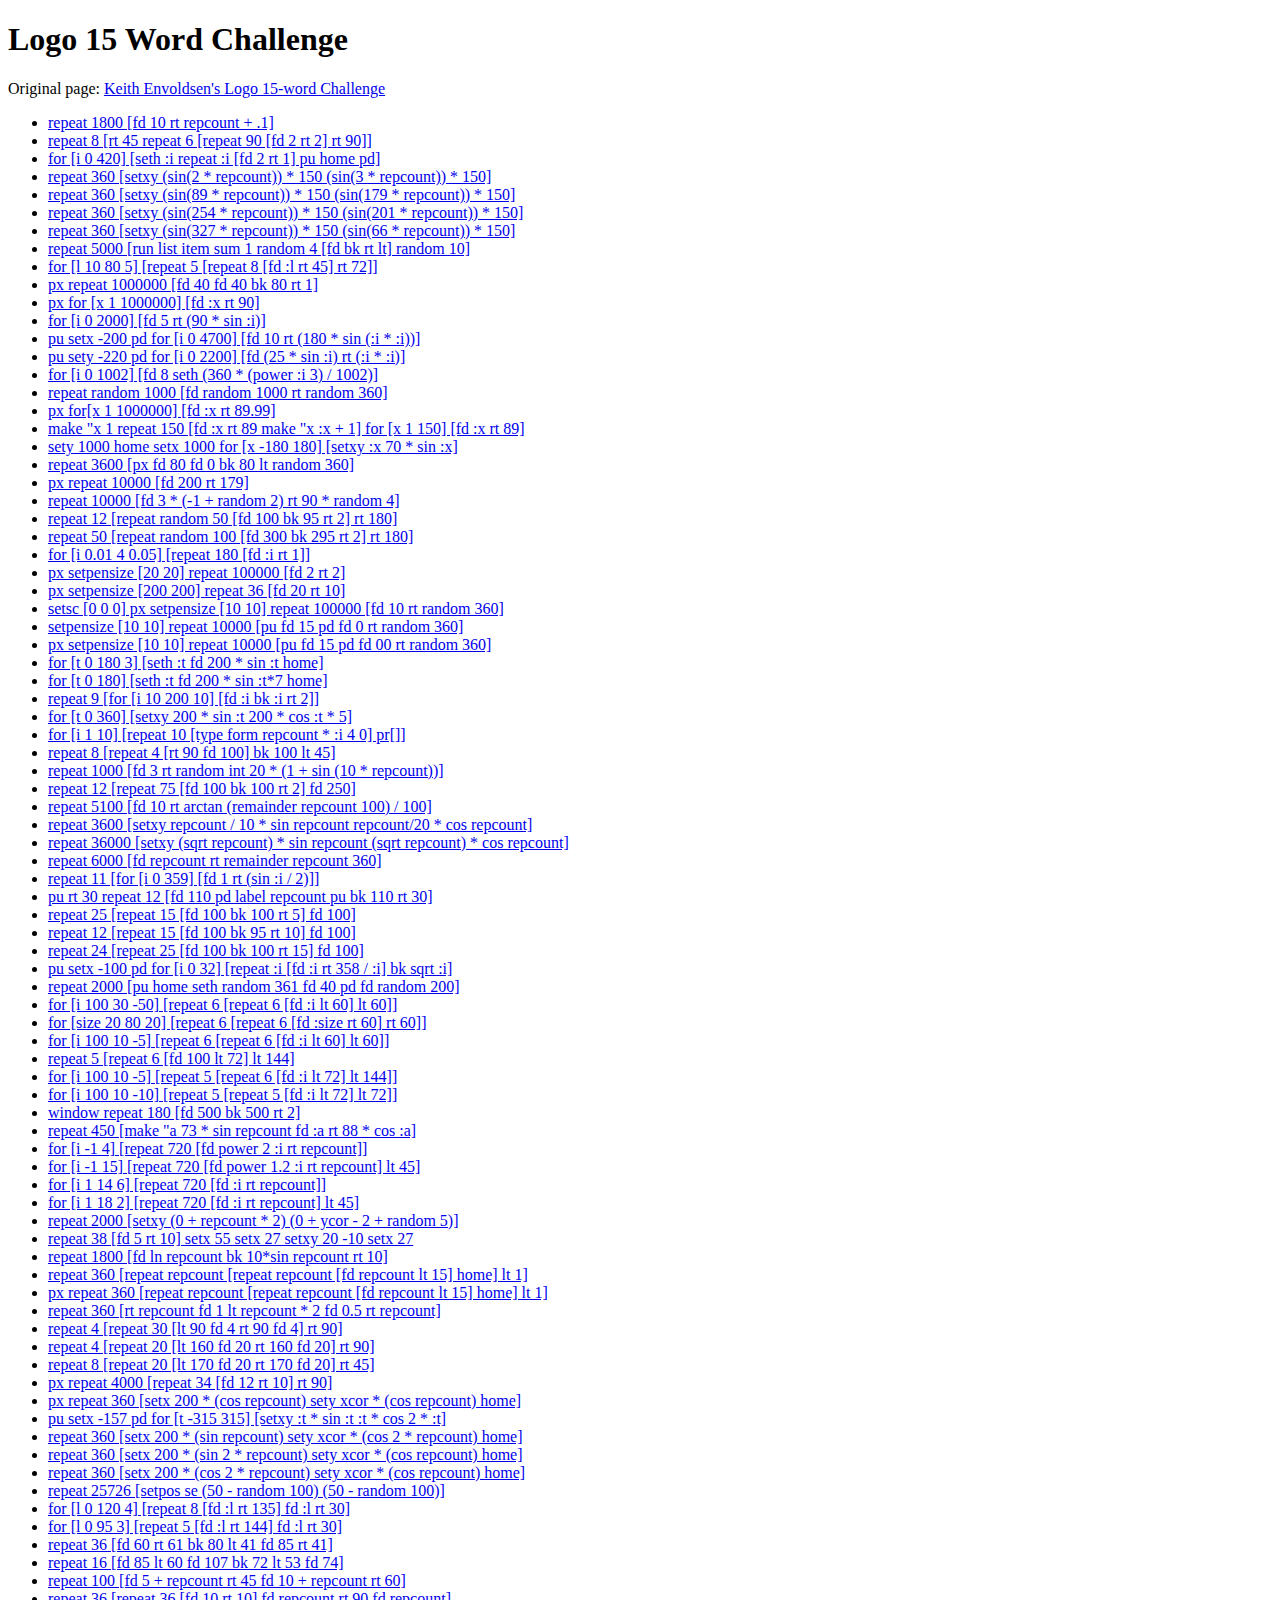
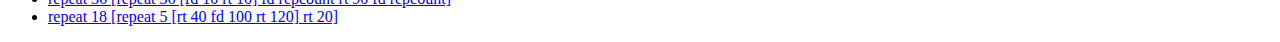
<file: 15word.html>
<!DOCTYPE html>
<title>Logo 15 Word Challenge</title>
<h1>Logo 15 Word Challenge</h1>
<p>Original page: <a href="http://www.mathcats.com/gallery/15wordcontest.html">Keith Envoldsen's Logo 15-word Challenge</a>

<script>

var programs = [

//    Five Rose or Starfish, by , Italy (and , Australia) - only 8 words!!

'repeat 1800 [fd 10 rt repcount + .1]',
//                        Dahlia, by , U.S. (14 words)
'repeat 8 [rt 45 repeat 6 [repeat 90 [fd 2 rt 2] rt 90]]',
//                 Layers, by Alessio Plebe, Italy (15 words)
'for [i 0 420] [seth :i repeat :i [fd 2 rt 1] pu home pd]',
//     Lissajous variations, by Samuel Kilchenmann, Switzerland (15 words)
'repeat 360 [setxy (sin(2 * repcount)) * 150 (sin(3 * repcount)) * 150]',
'repeat 360 [setxy (sin(89 * repcount)) * 150 (sin(179 * repcount)) * 150]',
'repeat 360 [setxy (sin(254 * repcount)) * 150 (sin(201 * repcount)) * 150]',
'repeat 360 [setxy (sin(327 * repcount)) * 150 (sin(66 * repcount)) * 150]',

//     Pencil Sketch, by Andrzej Baczynski (shortened by Yehuda Katz), 15
//                                    words
'repeat 5000 [run list item sum 1 random 4 [fd bk rt lt] random 10]',

//              Penta-octagon, by M.H. Elhefni, Egypt (15 words)
'for [l 10 80 5] [repeat 5 [repeat 8 [fd :l rt 45] rt 72]]',
//        Circus (Ring variation 2), by Olga Tuzova, Russia (14 words)
//'px setpensize [100 100] repeat 1000 [repeat 72 [fd 20 rt 10] rt 90]', // Sketchy even in async
//                   Radar, by Zippi Katz, Israel (11 words)
'px repeat 1000000 [fd 40 fd 40 bk 80 rt 1]',
//               Square Spiral, by Yehuda Katz, Israel (9 words)
'px for [x 1 1000000] [fd :x rt 90]',
//                               Slalom Scrolls
'for [i 0 2000] [fd 5 rt (90 * sin :i)]',
//                                 Hairy Star
'pu setx -200 pd for [i 0 4700] [fd 10 rt (180 * sin (:i * :i))]',
//                                 Jaggy Star
'pu sety -220 pd for [i 0 2200] [fd (25 * sin :i) rt (:i * :i)]',
//                                  Bullring (Ian Stewart)
'for [i 0 1002] [fd 8 seth (360 * (power :i 3) / 1002)]',
//                      Random Lines, by , U.S. (9 words)
'repeat random 1000 [fd random 1000 rt random 360]',
//       Square Spiral variation 1, by Keith Enevoldsen, U.S. (9 words)
'px for[x 1 1000000] [fd :x rt 89.99]',
//      Square Spiral variation 2, by Bill Kerr, Australia (14 words or 8                                   words)
'make "x 1 repeat 150 [fd :x rt 89 make "x :x + 1] for [x 1 150] [fd :x rt 89]',
//                Sine Wave, by Shachar Katz, Israel (15 words)

'sety 1000 home setx 1000 for [x -180 180] [setxy :x 70 * sin :x]',

//  Radar variation 1, by Bill Kerr, Australia (12 words)
'repeat 3600 [px fd 80 fd 0 bk 80 lt random 360]',

// Radar variation 2, by Keith Enevoldsen, U.S. (7 words)
'px repeat 10000 [fd 200 rt 179]',

//    Brownian Motion, by Erez Katz, Israel (14 words)
'repeat 10000 [fd 3 * (-1 + random 2) rt 90 * random 4]',

//   Feathers, by , U.S. (13 words)
'repeat 12 [repeat random 50 [fd 100 bk 95 rt 2] rt 180]',

//    Feathers variation 1, by Keith Enevoldsen, U.S. (13 words)
'repeat 50 [repeat random 100 [fd 300 bk 295 rt 2] rt 180]',

//   Spiral, by Olga Tuzova, Russia (11 words)
'for [i 0.01 4 0.05] [repeat 180 [fd :i rt 1]]',

//    Ring, by Olga Tuzova, Russia (10 words)
'px setpensize [20 20] repeat 100000 [fd 2 rt 2]',

// Ring variation 1, by Keith Enevoldsen, U.S. (10 words)
'px setpensize [200 200] repeat 36 [fd 20 rt 10]',

//   Cubism (Ring variation 3), by Yehuda Katz, Israel (15 words)
//'px for [x 10 200] [setpensize se :x :x repeat 36 [fd 20 rt 15]]', // Sketchy even async

// Milky Way, by Olga Tuzova, Russia (15 words)
'setsc [0 0 0] px setpensize [10 10] repeat 100000 [fd 10 rt random 360]', // DON'T KNOW HOW TO SETSC

// Inky Dots, by Olga Tuzova, Russia (14 words)
'setpensize [10 10] repeat 10000 [pu fd 15 pd fd 0 rt random 360]', // PD FD 0 doesn't draw anything

// Inky Dots variation 1, by Yehuda Katz, Israel (15 words)
'px setpensize [10 10] repeat 10000 [pu fd 15 pd fd 00 rt random 360]', // PD FD 0 doesn't draw anything

// Rose, by M.H. Elhefni, Egypt (shortened by Yehuda Katz, Israel, 13 words)
'for [t 0 180 3] [seth :t fd 200 * sin :t home]',

// Rose variation 1, by Keith Enevoldsen, U.S. (14 words)
'for [t 0 180] [seth :t fd 200 * sin :t*7 home]',

//   Rose variation 2, by M.H. Elhefni, Egypt (13 words)
'repeat 9 [for [i 10 200 10] [fd :i bk :i rt 2]]',

// Lissajous, by M.H. Elhefni, Egypt (15 words)
'for [t 0 360] [setxy 200 * sin :t 200 * cos :t * 5]',

//   Times, by Yehuda Katz, Israel (14 words)
'for [i 1 10] [repeat 10 [type form repcount * :i 4 0] pr[]]',

//    Shell, by Vered Katz, Israel (14 words)
//'for [scr .2 1.75 .05] [setscrunch 1 :scr repeat 360 [fd :scr rt 1]]',

// Hypercube, by Frank Caggiano, U.S. (12 words)
'repeat 8 [repeat 4 [rt 90 fd 100] bk 100 lt 45]',

// Scribble, by Keith Enevoldsen, U.S. (15 words)
'repeat 1000 [fd 3 rt random int 20 * (1 + sin (10 * repcount))]',

//    Fan Flower, by Keith Enevoldsen, U.S. (12 words)
'repeat 12 [repeat 75 [fd 100 bk 100 rt 2] fd 250]',

//   Current, by George Mills, U.S. (10 words)
'repeat 5100 [fd 10 rt arctan (remainder repcount 100) / 100]',

//   Elliptical Spiral, by George Mills, U.S. (15 words)
'repeat 3600 [setxy repcount / 10 * sin repcount repcount/20 * cos repcount]',

//   Tree Growth Rings, by George Mills, U.S. (13 words)
'repeat 36000 [setxy (sqrt repcount) * sin repcount (sqrt repcount) * cos repcount]',

// Cloudy Night, by George Mills, U.S. (8 words)
'repeat 6000 [fd repcount rt remainder repcount 360]',

//   Simple Flower, by , Australia (13 words)
'repeat 11 [for [i 0 359] [fd 1 rt (sin :i / 2)]]',

//   Seconds, by Zippi Katz, Israel (15 words)
//'px st setpensize [5 5] repeat 1000 [fd 100 wait 40 bk 100 rt 6]',

//    Face, by Yehuda Katz, Israel (15 words)
'pu rt 30 repeat 12 [fd 110 pd label repcount pu bk 110 rt 30]',

//   Self-Replicating, by Brian Harvey, U.S. (13 words)
//'invoke [[x] print (list "invoke :x :x)] [[x] print (list "invoke :x :x)]', // ????

//   Basic Spinning Wheel variations 1-3, by Greg Simkins' 6th grade class, U.S. (15 words)
//'define "spin [[ ][repeat 15 [fd 100 bk 100 rt 5]]] repeat 25 [spin fd 100]', // Don't now how to DEFINE
//'define "spin [[ ][repeat 15 [fd 100 bk 95 rt 10]]] repeat 12 [spin fd 100]', // Don't now how to DEFINE
//'pu setpos [-400 0] pd  define "spin [[ ][repeat 25 [fd 100 bk 100 rt 15]]] repeat 24 [spin fd 100]', // Don't know how to DEFINE

//    Basic Spinning Wheel variations 1-3, shortened by Yehuda Katz, Israel  (12 words)
'repeat 25 [repeat 15 [fd 100 bk 100 rt 5] fd 100]',
'repeat 12 [repeat 15 [fd 100 bk 95 rt 10] fd 100]',
'repeat 24 [repeat 25 [fd 100 bk 100 rt 15] fd 100]',

//    Low, by Alessio Plebe, Italy (15 words)
'pu setx -100 pd for [i 0 32] [repeat :i [fd :i rt 358 / :i] bk sqrt :i]',

//    Sun, by Alessio Plebe, Italy (13 words)
'repeat 2000 [pu home seth random 361 fd 40 pd fd random 200]',

//  Hexagon, by M.H. Elhefni, Egypt (15 words)
'for [i 100 30 -50] [repeat 6 [repeat 6 [fd :i lt 60] lt 60]]',

// Hexagon variation 1, by Yehuda Katz, Israel (15 words)
'for [size 20 80 20] [repeat 6 [repeat 6 [fd :size rt 60] rt 60]]',

// Hexagon variation 2, by M.H. Elhefni, Egypt (15 words)
'for [i 100 10 -5] [repeat 6 [repeat 6 [fd :i lt 60] lt 60]]',

//    Pentahexagon, by M.H. Elhefni, Egypt (shortened by Keith Enevoldsen, U.S.) (10 words)
'repeat 5 [repeat 6 [fd 100 lt 72] lt 144]',

//    Pentahexagon variation 1, by M.H. Elhefni, Egypt (15 words)
'for [i 100 10 -5] [repeat 5 [repeat 6 [fd :i lt 72] lt 144]]',

//  Pentagon, by M.H. Elhefni, Egypt (15 words)
'for [i 100 10 -10] [repeat 5 [repeat 5 [fd :i lt 72] lt 72]]',

//    Moire, by Yehuda Katz, Israel (9 words)
'window repeat 180 [fd 500 bk 500 rt 2]',

// Fireworks, by M.H. Elhefni, Egypt (14 words)
// 'for [i 0 220 0.0001*sin :i] [fd :i bk :i rt 10]', // Not sure what this is doing

//Peltonwheel, by M.H. Elhefni, Egypt (14 words)
// 'for [i 0 220 sin :i/1000] [fd :i bk :i rt 51]', // Not sure what this is doing

//  Spirals, by M.H. Elhefni, Egypt (14 words)
// 'for [i 0 220 sin :i/1000] [fd :i bk :i rt 41]', // Not sure what this is doing

//Gillyflower, by Alessio Plebe, Italy (15 words)
'repeat 450 [make "a 73 * sin repcount fd :a rt 88 * cos :a]',

// Growing Scrolls variation 1, by Keith Enevoldsen, U.S. (12 words)
'for [i -1 4] [repeat 720 [fd power 2 :i rt repcount]]',

// Growing Scrolls variation 2, by Keith Enevoldsen, U.S. (14 words)
'for [i -1 15] [repeat 720 [fd power 1.2 :i rt repcount] lt 45]',

//  Growing Scrolls variation 3, by M.H. Elhefni, Egypt (11 words)
'for [i 1 14 6] [repeat 720 [fd :i rt repcount]]',

//  Growing Scrolls variation 4, by M.H. Elhefni, Egypt (13 words)
'for [i 1 18 2] [repeat 720 [fd :i rt repcount] lt 45]',

//Mountains, by Keith Enevoldsen, U.S. (12 words)
//'repeat 2000 [setxy (repcount * 2) (ycor - 2 + random 5)]', // TODO: expression detection in parser?
'repeat 2000 [setxy (0 + repcount * 2) (0 + ycor - 2 + random 5)]',

//  Head, by Keith Enevoldsen, U.S. (15 words)
'repeat 38 [fd 5 rt 10] setx 55 setx 27 setxy 20 -10 setx 27',

//Eye, by , Italy (12 words)
'repeat 1800 [fd ln repcount bk 10*sin repcount rt 10]',

//   Growing, by , Italy (13 words)
'repeat 360 [repeat repcount [repeat repcount [fd repcount lt 15] home] lt 1]',

// Don Quixote, by , Italy (14 words)
'px repeat 360 [repeat repcount [repeat repcount [fd repcount lt 15] home] lt 1]',

//   Ellipse, by , Italy (14 words)
'repeat 360 [rt repcount fd 1 lt repcount * 2 fd 0.5 rt repcount]',

// Polygon variations 1-3, by , Italy (14 words)
'repeat 4 [repeat 30 [lt 90 fd 4 rt 90 fd 4] rt 90]',
'repeat 4 [repeat 20 [lt 160 fd 20 rt 160 fd 20] rt 90]',
'repeat 8 [repeat 20 [lt 170 fd 20 rt 170 fd 20] rt 45]',

//   Rotating Circle, by M.H. Elhefni, Egypt (11 words)
'px repeat 4000 [repeat 34 [fd 12 rt 10] rt 90]',

//Disappearing Triangles, by Olga Tuzova, Russia (14 words)
'px repeat 360 [setx 200 * (cos repcount) sety xcor * (cos repcount) home]',

//Smiling Fish, by Yehuda Katz, Israel (15 words)
'pu setx -157 pd  for [t -315 315] [setxy :t * sin :t :t * cos 2 * :t]',

//Bird's Wings, by Olga Tuzova, Russia (15 words)
'repeat 360 [setx 200 * (sin repcount) sety xcor * (cos 2 * repcount) home]',

// Butterfly, by Olga Tuzova, Russia (15 words)
'repeat 360 [setx 200 * (sin 2 * repcount) sety xcor * (cos repcount) home]',

//    Fish, by Olga Tuzova, Russia (15 words)
'repeat 360 [setx 200 * (cos 2 * repcount) sety xcor * (cos repcount) home]',

//   Block, by de Walt Smith, U.S. (12 words)
'repeat 25726 [setpos se (50 - random 100) (50 - random 100)]',

//   Octa-star Spiral, by M.H. Elhefni, Egypt (15 words)
'for [l 0 120 4] [repeat 8 [fd :l rt 135] fd :l rt 30]',

// Penta-star Spiral, 15W, M.H. Elhefni, Egypt (15 words)
'for [l 0 95 3] [repeat 5 [fd :l rt 144] fd :l rt 30]',

//    Designs 1-5, by Alex Mylonas' class, Greece (12 - 14 words)
'repeat 36 [fd 60 rt 61 bk 80 lt 41 fd 85 rt 41]',
'repeat 16 [fd 85 lt 60 fd 107 bk 72 lt 53 fd 74]',
'repeat 100 [fd 5 + repcount rt 45 fd 10 + repcount rt 60]',

'repeat 36 [repeat 36 [fd 10 rt 10] fd repcount rt 90 fd repcount]',

'repeat 18 [repeat 5 [rt 40 fd 100 rt 120] rt 20]'

];

function escapeHtml(string) {
  return String(string).replace(/&/g, '&amp;').replace(/</g, '&lt;').replace(/>/g, '&gt;').replace(/"/g, '&quot;');
}

document.write('<ul>')
while(programs.length) {
  var program = programs.shift();
  document.write('<li><a href="async.htm?' + encodeURIComponent(program) + '">' + escapeHtml(program) + '</a>');
}
document.write('</ul>')

</script>
</file>
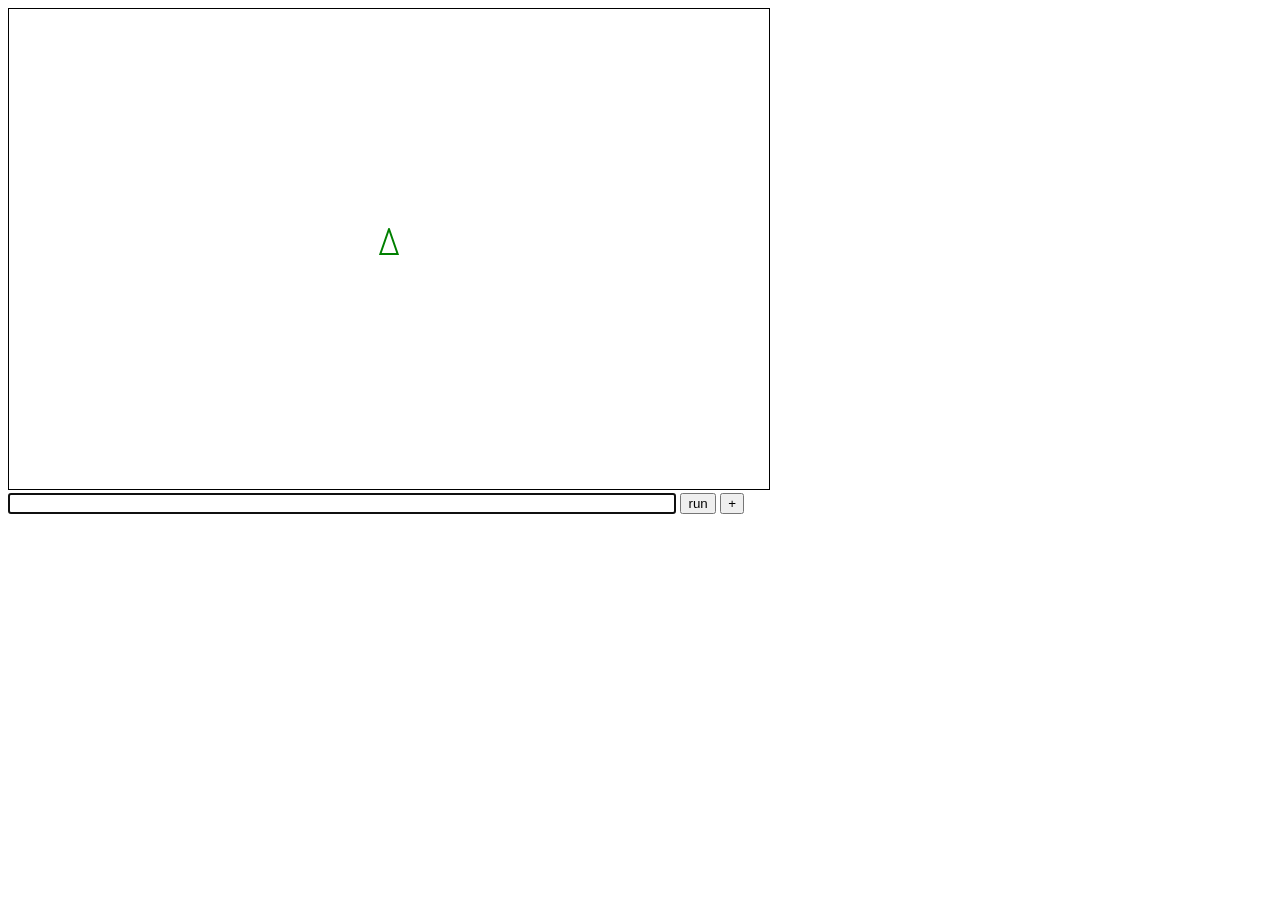
<file: async.htm>
<!DOCTYPE html>

<title>Logo Interpreter - Experimental Async Version</title>
<meta http-equiv="Content-Type" content="text/html;charset=utf-8" />
<link rel="alternate" type="application/atom+xml" href="https://github.com/inexorabletash/jslogo/commits/master.atom">

<script type="text/javascript">var LOGO_SLEEP = false;</script>
<script type="text/javascript" src="async.js"></script>
<link rel="stylesheet" href="logo.css">

<div id="display">
    <canvas id="sandbox" width="760" height="480">
        <span>Your browser does not support the canvas element - sorry!</span>
    </canvas>
    <canvas id="turtle" width="760" height="480"></canvas>
    <div id="overlay"></div>
</div>

<div id="input">
    <input id="entry_single" type="text">
    <textarea rows="20" cols="80" id="entry_multi" style="display: none;"></textarea>
    <input id="run" type="button" value="run" title="Run the specified statements" />
    <input id="toggle" type="button" value="+" title="Switch between a single line and multi-line entry area"/>
</div>
</file>
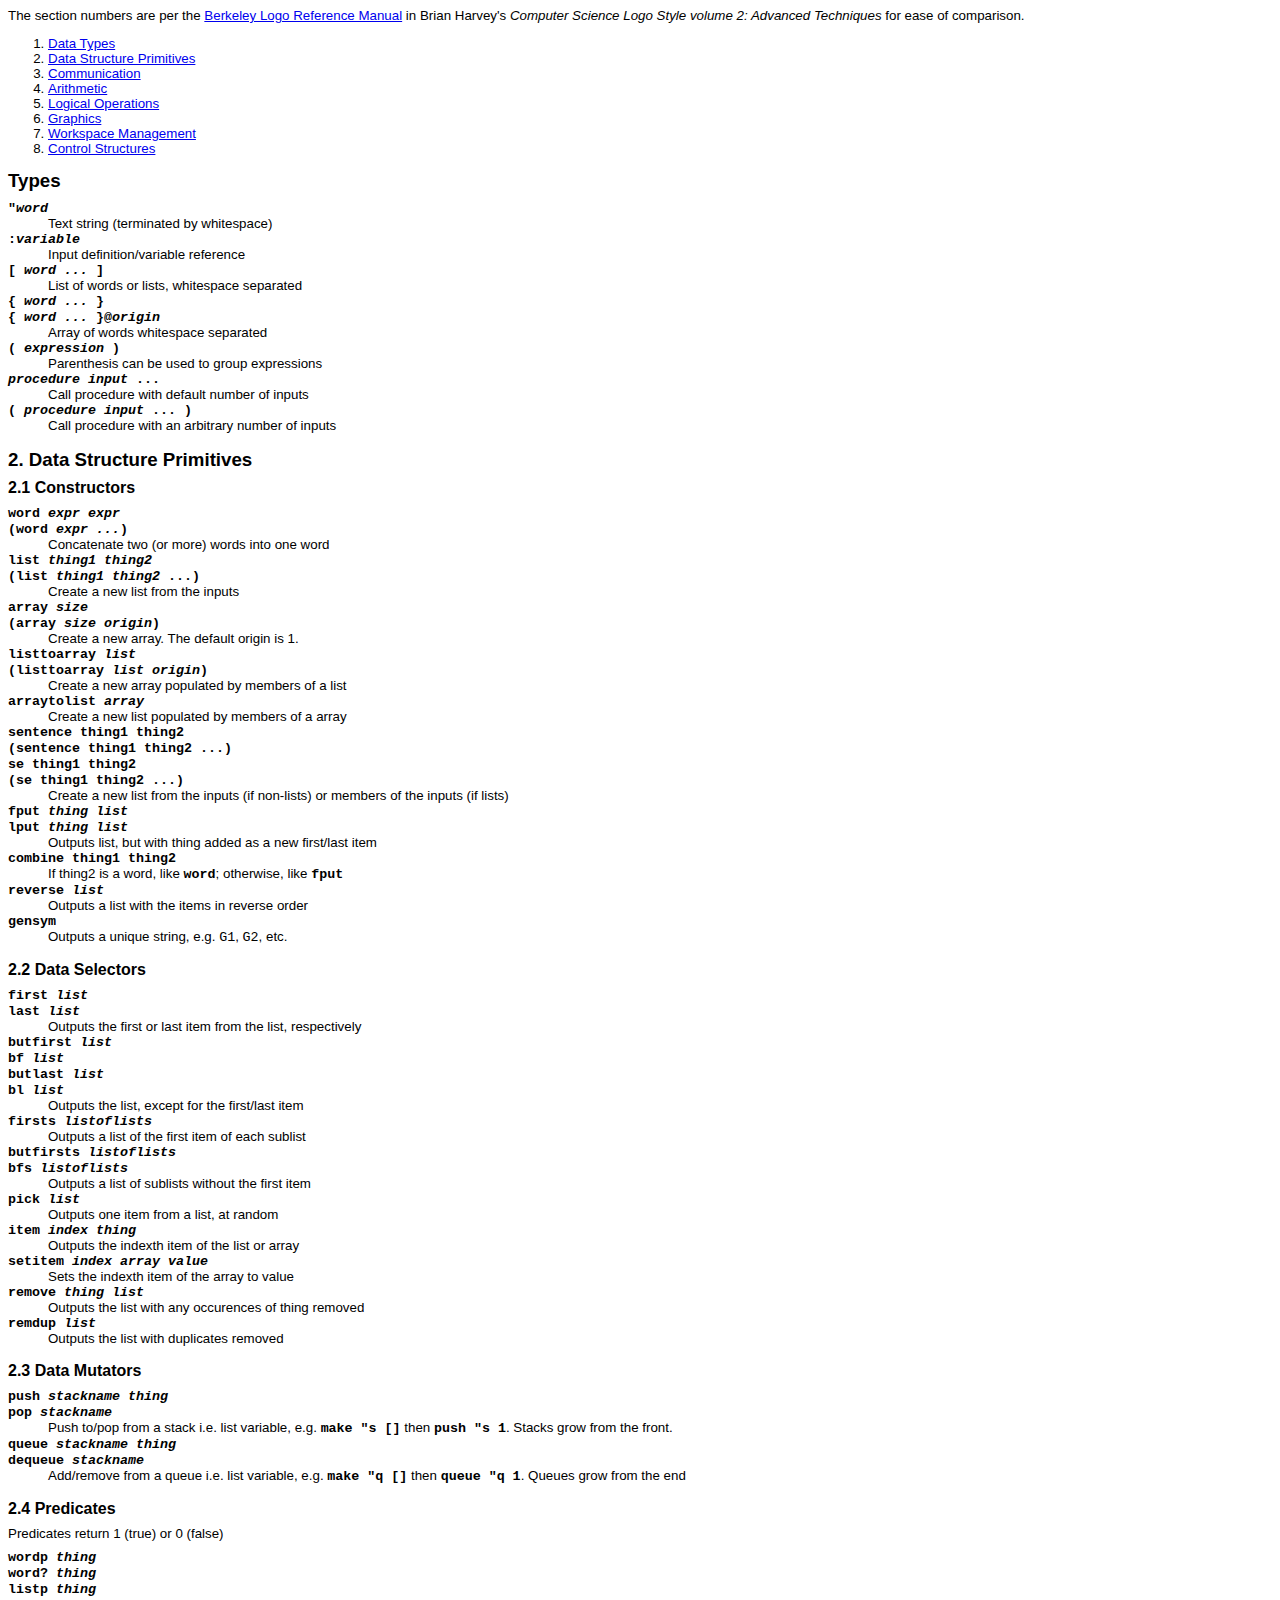
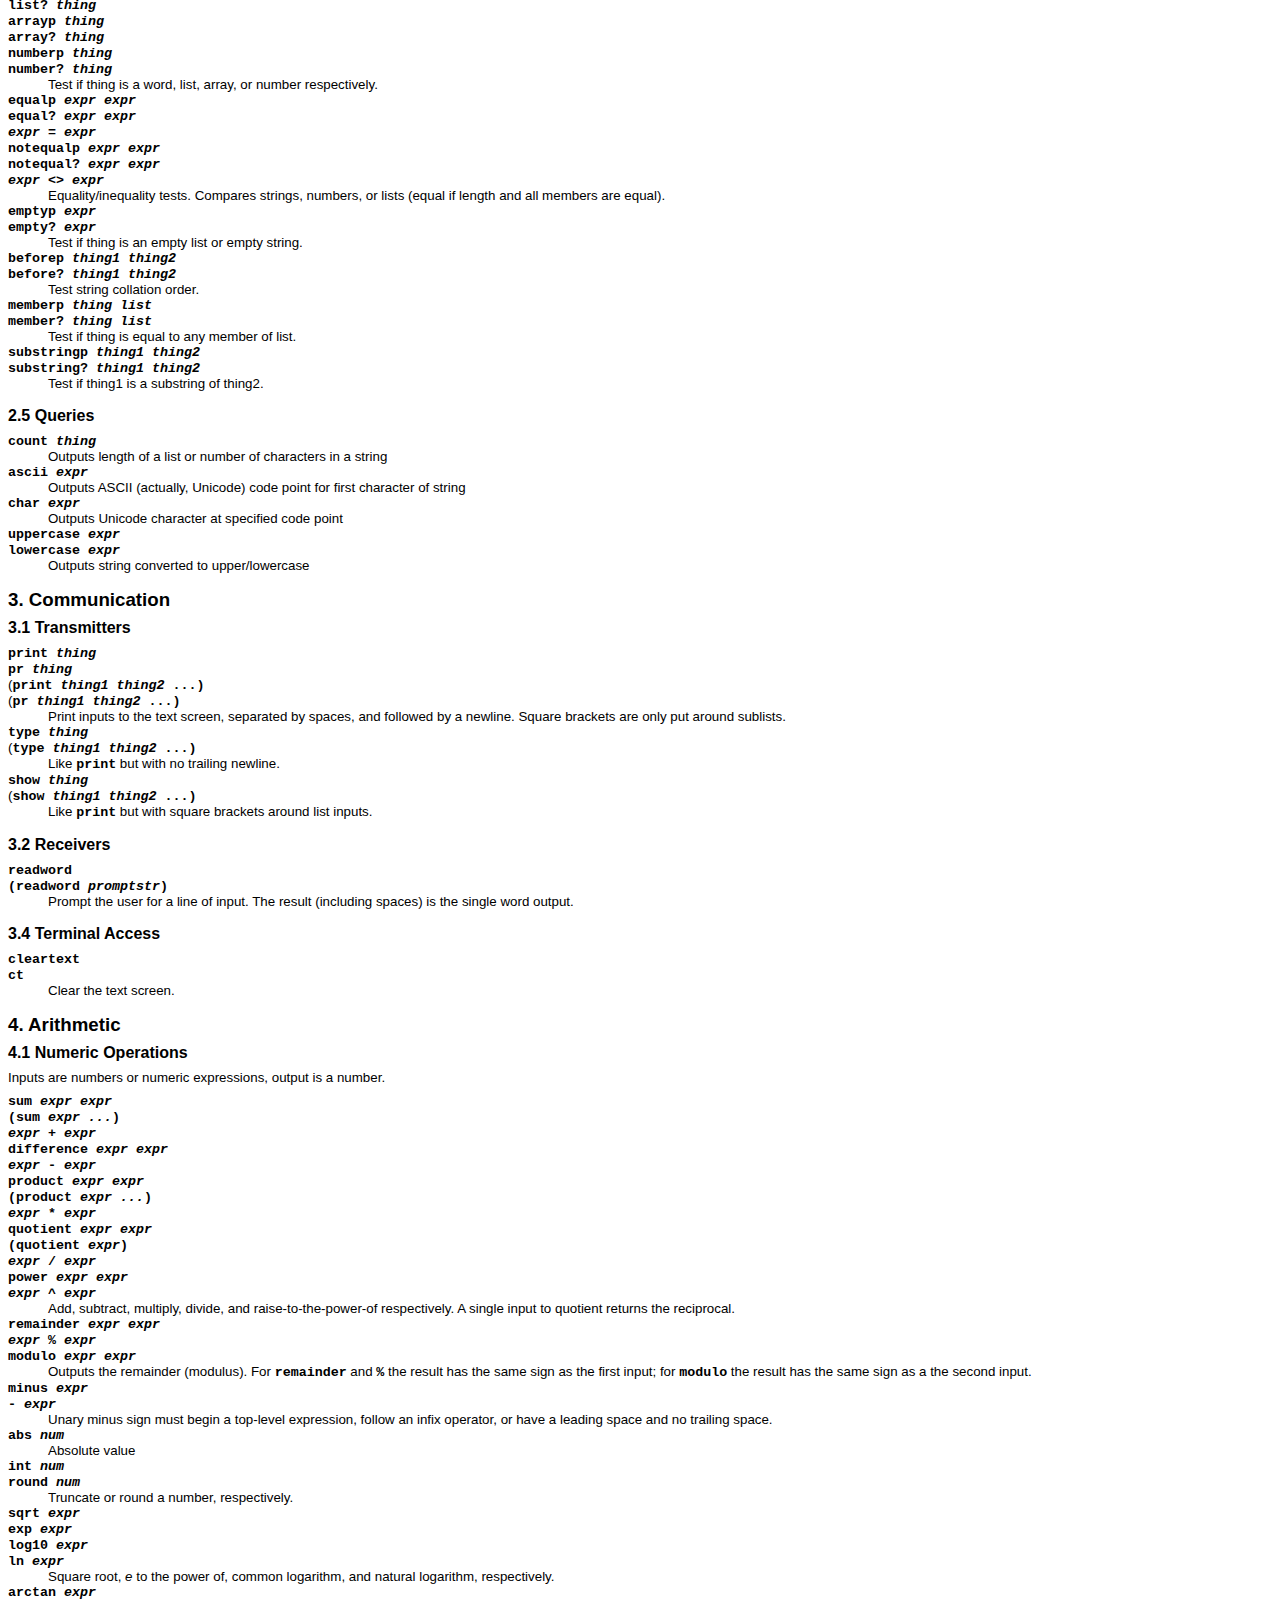
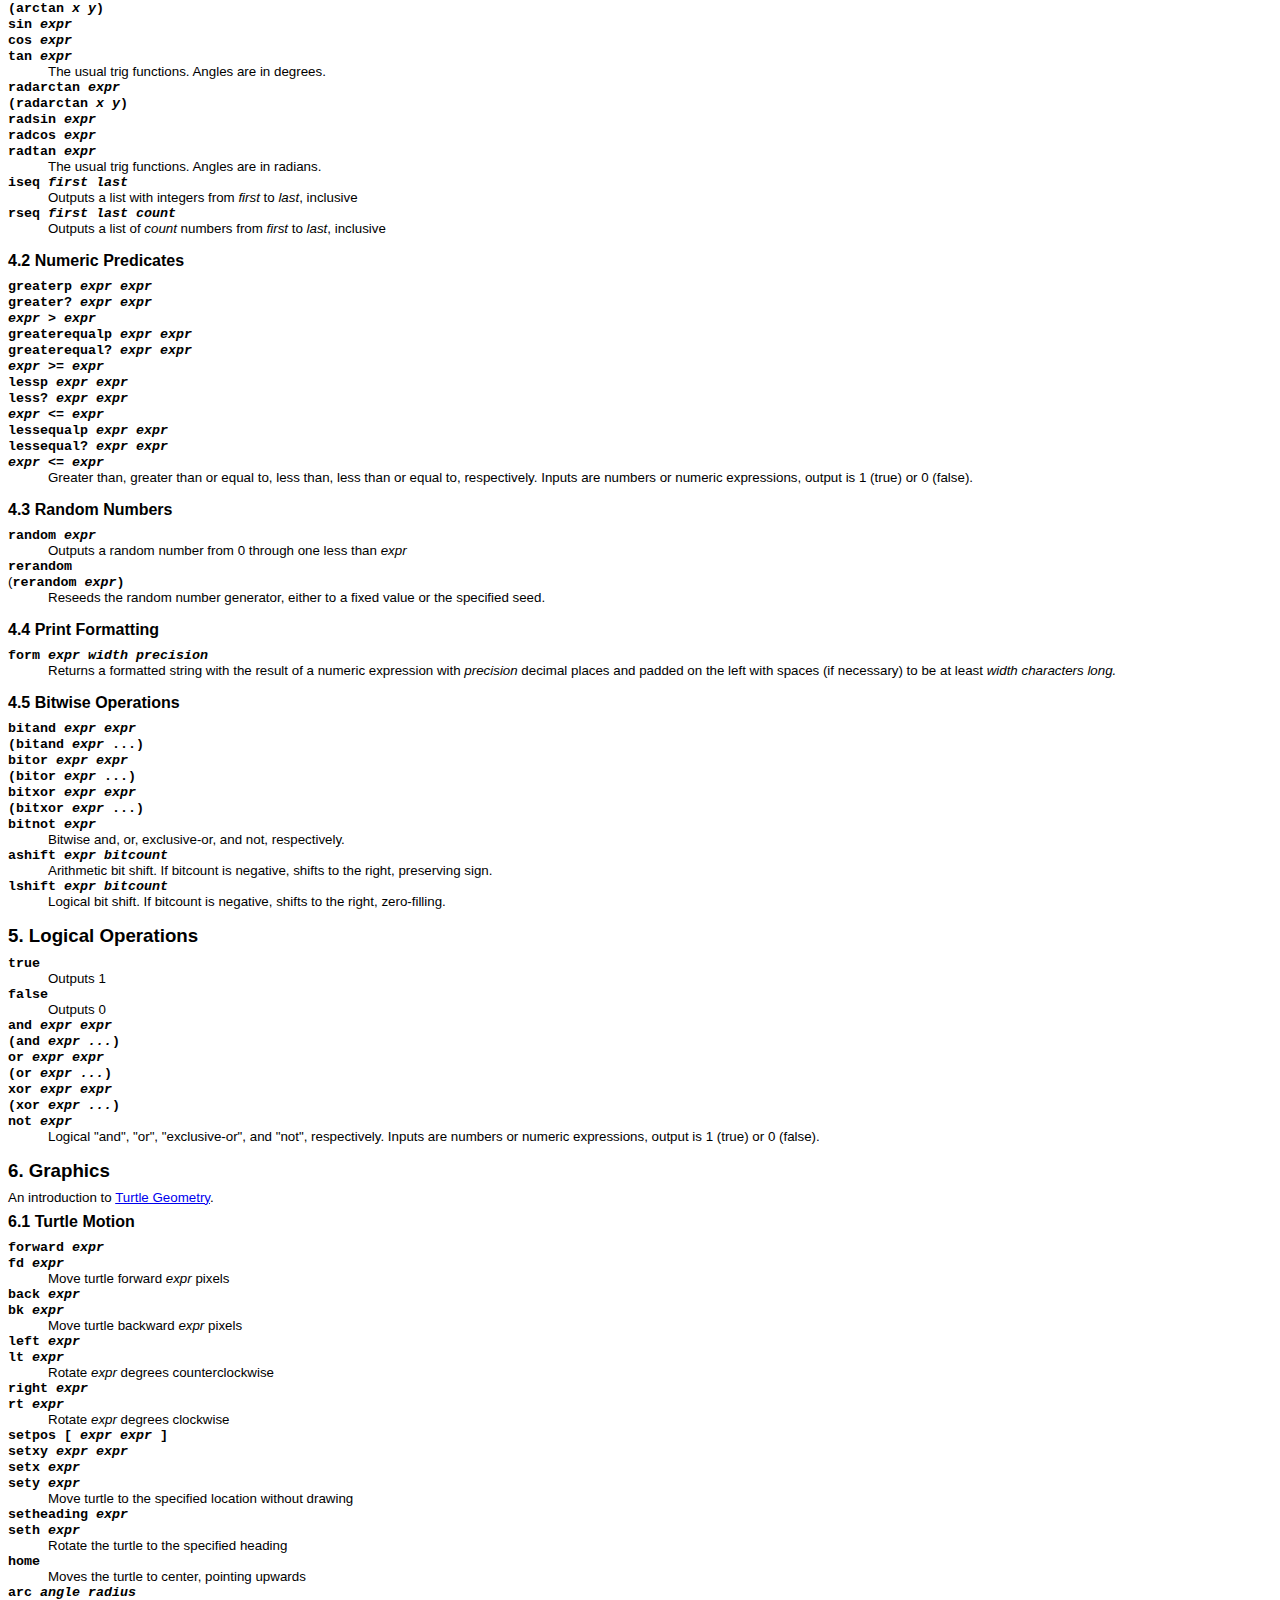
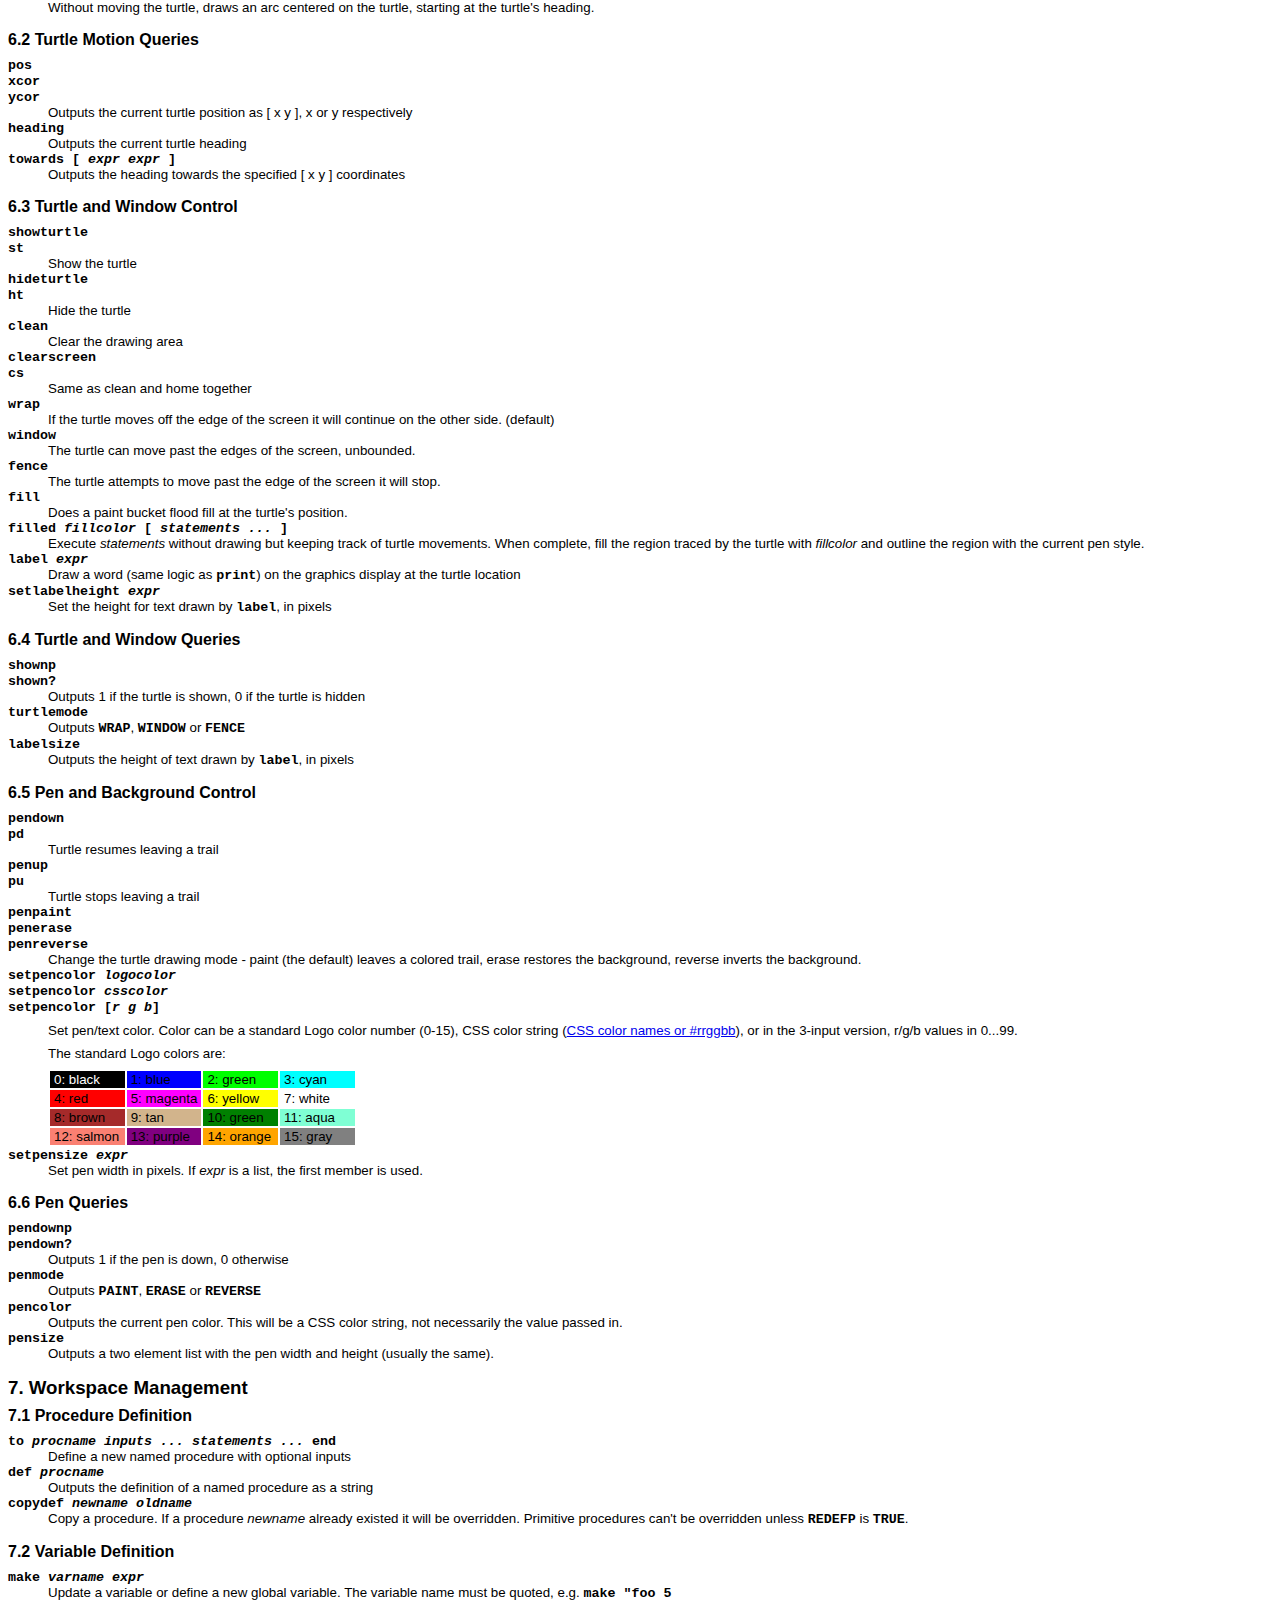
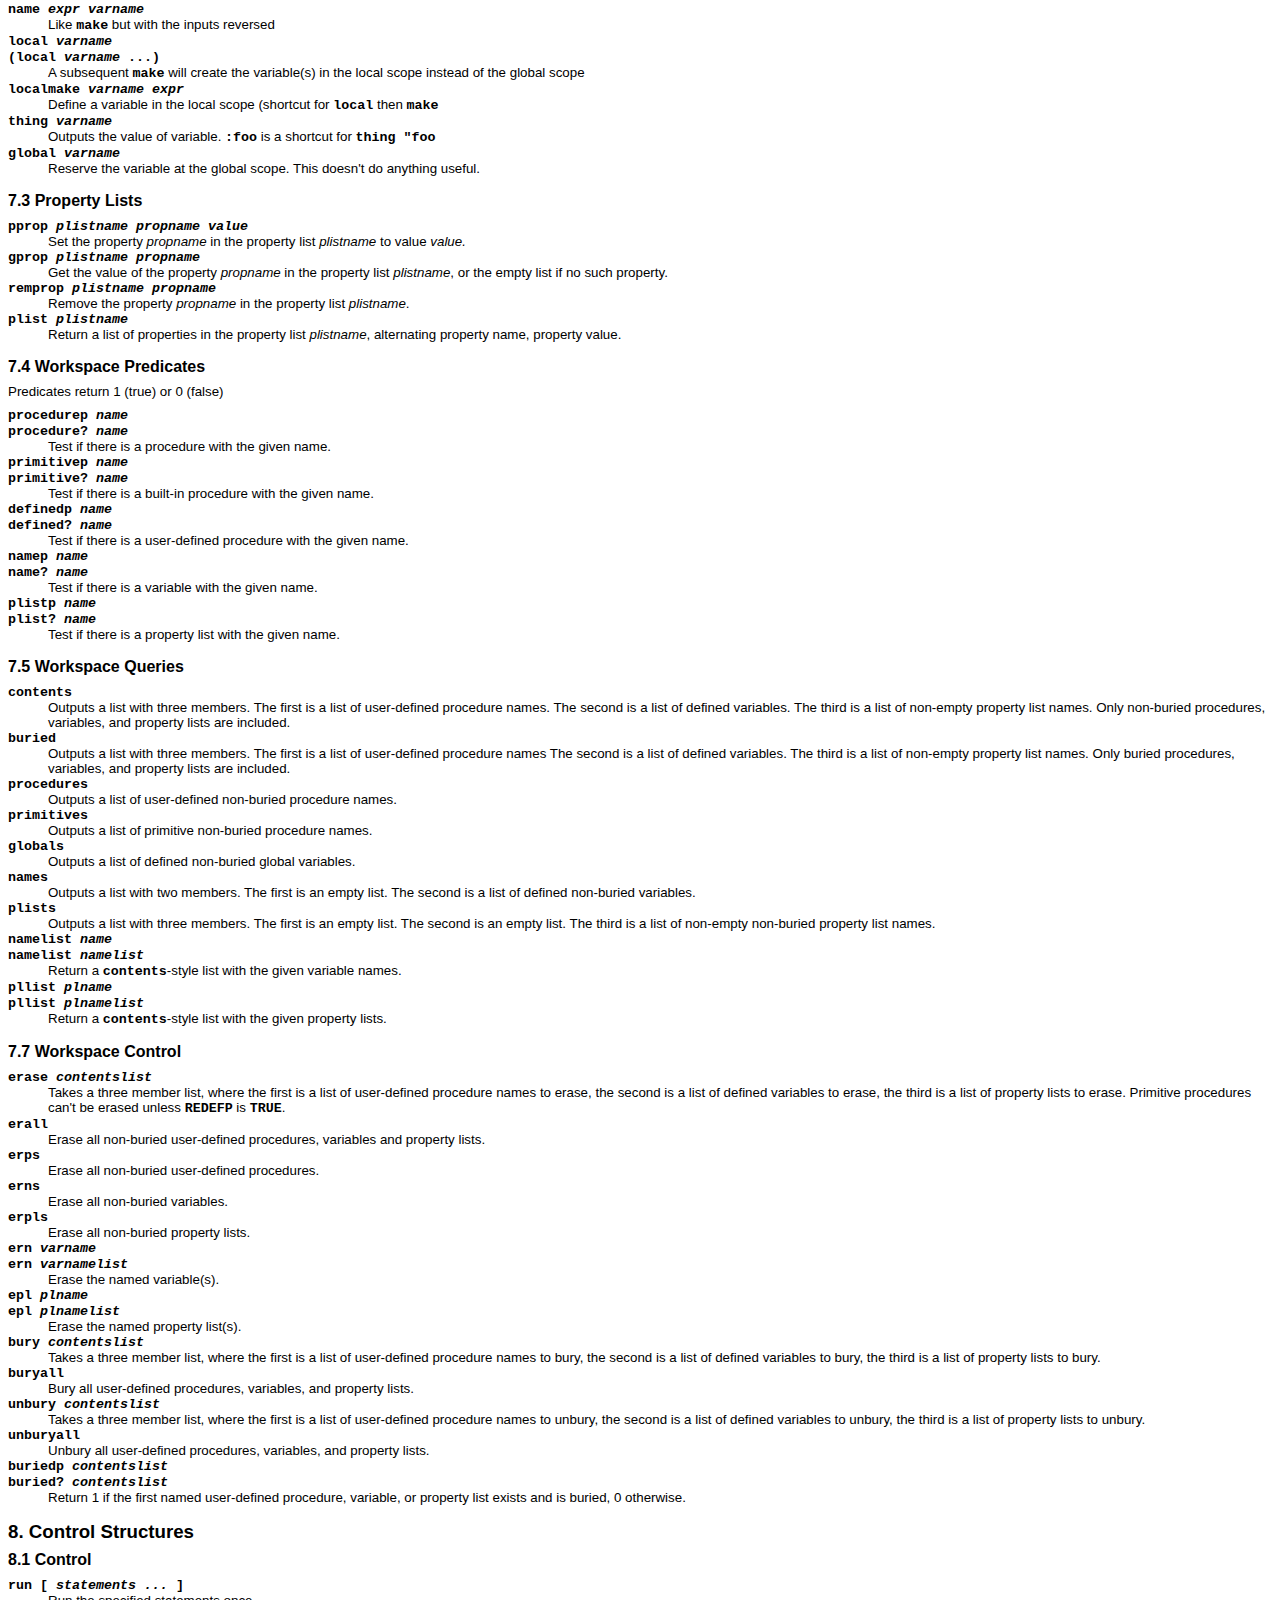
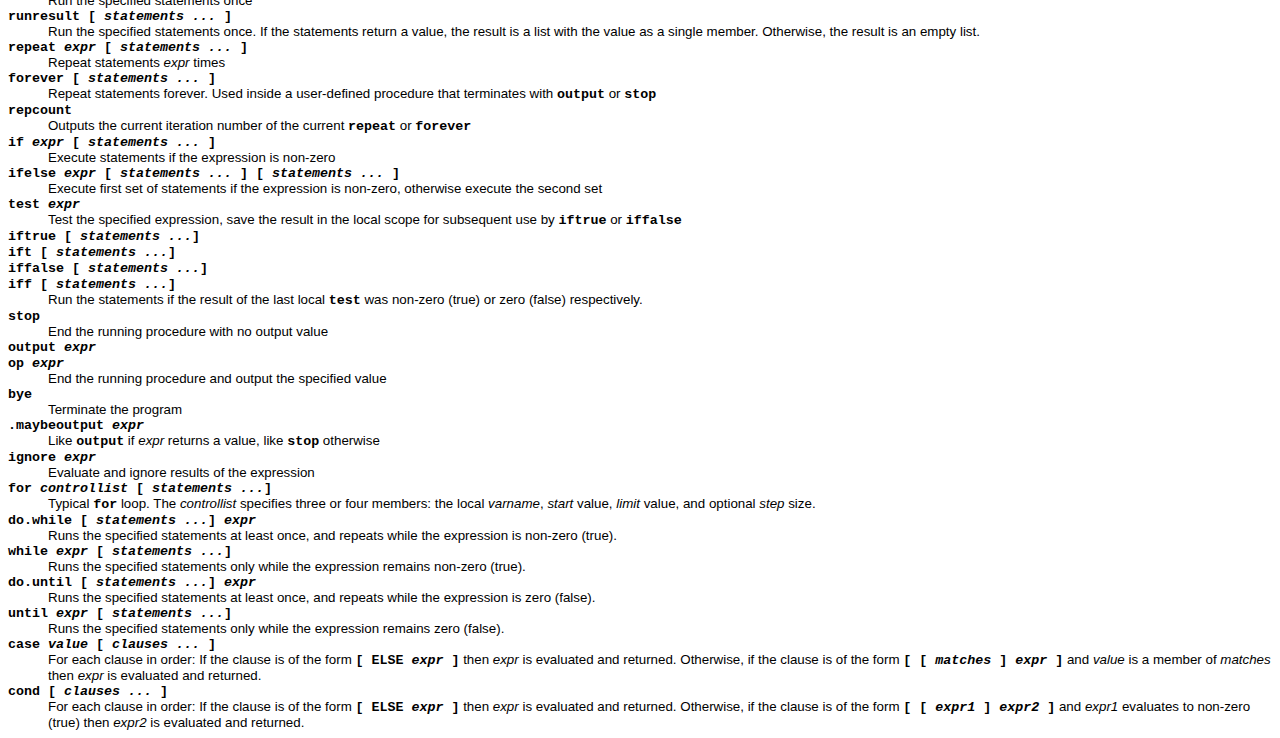
<file: language.htm>
<!DOCTYPE html>
<html>
<head>
  <title>Logo Language Guide</title>
  <meta charset="UTF-8">
  <meta name="viewport" content="width=device-width, initial-scale=1.0, maximum-scale=1.0, user-scalable=no" />

<style type="text/css">
h1, h2, h3, h4, p { margin-bottom: 6pt; margin-top: 6pt; }
body, p, h1, h2, h3 { font-family: sans-serif; }
dl { margin-top: 6pt; }
p, dt, dd, ol, li { font-size: 10pt; }
code { font-family: monospace; font-weight: bold; }
body
{
  color: black;
  background-color: transparent;
}
</style>
</head>
<body>
<div>

<p>The section numbers are per the <a target="_blank" href="http://www.cs.berkeley.edu/~bh/v2ch14/manual.html">Berkeley Logo Reference Manual</a> in Brian Harvey&apos;s <cite>Computer Science Logo Style volume 2: Advanced Techniques</cite> for ease
of comparison.</p>

<ol>
  <li><a href="#types">Data Types</a>
  <li><a href="#sec2">Data Structure Primitives</a>
  <li><a href="#sec3">Communication</a>
  <li><a href="#sec4">Arithmetic</a>
  <li><a href="#sec5">Logical Operations</a>
  <li><a href="#sec6">Graphics</a>
  <li><a href="#sec7">Workspace Management</a>
  <li><a href="#sec8">Control Structures</a>
</ol>


<h3 id="types">Types</h3>
<dl>
  <dt><code>&quot;<var>word</var></code>
  <dd>Text string (terminated by whitespace)
  <dt><code>:<var>variable</var></code>
  <dd>Input definition/variable reference
  <dt><code>[ <var>word ...</var> ]</code>
  <dd>List of words or lists, whitespace separated
  <dt><code>{ <var>word ...</var> }</code>
  <dt><code>{ <var>word ...</var> }@<var>origin</var></code>
  <dd>Array of words whitespace separated
  <dt><code> ( <var>expression</var> )</code>
  <dd>Parenthesis can be used to group expressions
  <dt><code><var>procedure</var> <var>input</var> ...</code>
  <dd>Call procedure with default number of inputs
  <dt><code> ( <var>procedure</var> <var>input</var> ... )</code>
  <dd>Call procedure with an arbitrary number of inputs
</dl>

<h3 id="sec2">2. Data Structure Primitives</h3>
<h4>2.1 Constructors</h4>

<dl>
  <dt><code>word <var>expr</var> <var>expr</var></code>
  <dt><code>(word <var>expr</var> <var>...</var>)</code>
  <dd>Concatenate two (or more) words into one word

  <dt><code>list <var>thing1</var> <var>thing2</var></code>
  <dt><code>(list <var>thing1</var> <var>thing2</var> ...)</code>
  <dd>Create a new list from the inputs

  <dt><code>array <var>size</var></code>
  <dt><code>(array <var>size</var> <var>origin</var>)</code>
  <dd>Create a new array. The default origin is 1.

  <dt><code>listtoarray <var>list</var></code>
  <dt><code>(listtoarray <var>list</var> <var>origin</var>)</code>
  <dd>Create a new array populated by members of a list

  <dt><code>arraytolist <var>array</var></code>
  <dd>Create a new list populated by members of a array

  <dt><code>sentence thing1 thing2</code>
  <dt><code>(sentence thing1 thing2 ...)</code>
  <dt><code>se thing1 thing2</code>
  <dt><code>(se thing1 thing2 ...)</code>
  <dd>Create a new list from the inputs (if non-lists) or members of the inputs (if lists)

  <dt><code>fput <var>thing</var> <var>list</var></code>
  <dt><code>lput <var>thing</var> <var>list</var></code>
  <dd>Outputs list, but with thing added as a new first/last item

  <dt><code>combine thing1 thing2</code>
  <dd>If thing2 is a word, like <code>word</code>; otherwise, like <code>fput</code>

  <dt><code>reverse <var>list</var></code>
  <dd>Outputs a list with the items in reverse order

  <dt><code>gensym</code>
  <dd>Outputs a unique string, e.g. <samp>G1</samp>, <samp>G2</samp>, etc.
</dl>

<h4>2.2 Data Selectors</h4>
<dl>
  <dt><code>first <var>list</var></code>
  <dt><code>last <var>list</var></code>
  <dd>Outputs the first or last item from the list, respectively

  <dt><code>butfirst <var>list</var></code>
  <dt><code>bf <var>list</var></code>
  <dt><code>butlast <var>list</var></code>
  <dt><code>bl <var>list</var></code>
  <dd>Outputs the list, except for the first/last item

  <dt><code>firsts <var>listoflists</var></code>
  <dd>Outputs a list of the first item of each sublist

  <dt><code>butfirsts <var>listoflists</var></code>
  <dt><code>bfs <var>listoflists</var></code>
  <dd>Outputs a list of sublists without the first item

  <dt><code>pick <var>list</var></code>
  <dd>Outputs one item from a list, at random

  <dt><code>item <var>index</var> <var>thing</var></code>
  <dd>Outputs the indexth item of the list or array

  <dt><code>setitem <var>index</var> <var>array</var> <var>value</var></code>
  <dd>Sets the indexth item of the array to value

  <dt><code>remove <var>thing</var> <var>list</var></code>
  <dd>Outputs the list with any occurences of thing removed

  <dt><code>remdup <var>list</var></code>
  <dd>Outputs the list with duplicates removed
</dl>

<h4>2.3 Data Mutators</h4>
<dl>
  <dt><code>push <var>stackname</var> <var>thing</var></code>
  <dt><code>pop <var>stackname</var></code>
  <dd>Push to/pop from a stack i.e. list variable, e.g. <code>make &quot;s []</code> then <code>push &quot;s 1</code>. Stacks grow from the front.

  <dt><code>queue <var>stackname</var> <var>thing</var></code>
  <dt><code>dequeue <var>stackname</var></code>
  <dd>Add/remove from a queue i.e. list variable, e.g. <code>make &quot;q []</code> then <code>queue &quot;q 1</code>. Queues grow from the end

</dl>

<h4>2.4 Predicates</h4>
<p>Predicates return 1 (true) or 0 (false) </p>
<dl>
  <dt><code>wordp <var>thing</var></code>
  <dt><code>word? <var>thing</var></code>
  <dt><code>listp <var>thing</var></code>
  <dt><code>list? <var>thing</var></code>
  <dt><code>arrayp <var>thing</var></code>
  <dt><code>array? <var>thing</var></code>
  <dt><code>numberp <var>thing</var></code>
  <dt><code>number? <var>thing</var></code>
  <dd>Test if thing is a word, list, array, or number respectively.

  <dt><code>equalp <var>expr</var> <var>expr</var></code>
  <dt><code>equal? <var>expr</var> <var>expr</var></code>
  <dt><code><var>expr</var> = <var>expr</var></code>
  <dt><code>notequalp <var>expr</var> <var>expr</var></code>
  <dt><code>notequal? <var>expr</var> <var>expr</var></code>
  <dt><code><var>expr</var> &lt;&gt; <var>expr</var></code>
  <dd>Equality/inequality tests. Compares strings, numbers, or lists (equal if length and all members are equal).

  <dt><code>emptyp <var>expr</var></code>
  <dt><code>empty? <var>expr</var></code>
  <dd>Test if thing is an empty list or empty string.

  <dt><code>beforep <var>thing1</var> <var>thing2</var></code>
  <dt><code>before? <var>thing1</var> <var>thing2</var></code>
  <dd>Test string collation order.

  <dt><code>memberp <var>thing</var> <var>list</var></code>
  <dt><code>member? <var>thing</var> <var>list</var></code>
  <dd>Test if thing is equal to any member of list.

  <dt><code>substringp <var>thing1</var> <var>thing2</var></code>
  <dt><code>substring? <var>thing1</var> <var>thing2</var></code>
  <dd>Test if thing1 is a substring of thing2.

</dl>

<h4>2.5 Queries</h4>
<dl>
  <dt><code>count <var>thing</var></code>
  <dd>Outputs length of a list or number of characters in a string

  <dt><code>ascii <var>expr</var></code>
  <dd>Outputs ASCII (actually, Unicode) code point for first character of string

  <dt><code>char <var>expr</var></code>
  <dd>Outputs Unicode character at specified code point

  <dt><code>uppercase <var>expr</var></code>
  <dt><code>lowercase <var>expr</var></code>
  <dd>Outputs string converted to upper/lowercase
</dl>


<h3 id="sec3">3. Communication</h3>
<h4>3.1 Transmitters</h4>
<dl>
  <dt><code>print <var>thing</var></code>
  <dt><code>pr <var>thing</var></code>
  <dt>(<code>print <var>thing1</var> <var>thing2</var> ...)</code>
  <dt>(<code>pr <var>thing1</var> <var>thing2</var> ...)</code>
  <dd>Print inputs to the text screen, separated by spaces, and followed by a newline.
  Square brackets are only put around sublists.

  <dt><code>type <var>thing</var></code>
  <dt>(<code>type <var>thing1</var> <var>thing2</var> ...)</code>
  <dd>Like <code>print</code> but with no trailing newline.

  <dt><code>show <var>thing</var></code>
  <dt>(<code>show <var>thing1</var> <var>thing2</var> ...)</code>
  <dd>Like <code>print</code> but with square brackets around list inputs.

</dl>


<h4>3.2 Receivers</h4>
<dl>
  <dt><code>readword</code>
  <dt><code>(readword <var>promptstr</var>)</code>
  <dd>Prompt the user for a line of input. The result (including spaces) is the single word output.
</dl>

<!--
<h4>3.3 File Access</h4>
<dl>
</dl>
-->

<h4>3.4 Terminal Access</h4>
<dl>
  <dt><code>cleartext</code>
  <dt><code>ct</code>
  <dd>Clear the text screen.
</dl>

<h3 id="sec4">4. Arithmetic</h3>
<h4>4.1 Numeric Operations</h4>
<p>Inputs are numbers or numeric expressions, output is a number.</p>

<dl>
  <dt><code>sum <var>expr</var> <var>expr</var></code>
  <dt><code>(sum <var>expr</var> <var>...</var>)</code>
  <dt><code><var>expr</var> + <var>expr</var></code>
  <dt><code>difference <var>expr</var> <var>expr</var></code>
  <dt><code><var>expr</var> - <var>expr</var></code>
  <dt><code>product <var>expr</var> <var>expr</var></code>
  <dt><code>(product <var>expr</var> <var>...</var>)</code>
  <dt><code><var>expr</var> * <var>expr</var></code>
  <dt><code>quotient <var>expr</var> <var>expr</var></code>
  <dt><code>(quotient <var>expr</var>)</code>
  <dt><code><var>expr</var> / <var>expr</var></code>
  <dt><code>power <var>expr</var> <var>expr</var></code>
  <dt><code><var>expr</var> ^ <var>expr</var></code>
  <dd>
      Add, subtract, multiply, divide, and raise-to-the-power-of respectively.
      A single input to quotient returns the reciprocal.


  <dt><code>remainder <var>expr</var> <var>expr</var></code>
  <dt><code><var>expr</var> % <var>expr</var></code>
  <dt><code>modulo <var>expr</var> <var>expr</var></code>
  <dd>
    Outputs the remainder (modulus). For <code>remainder</code> and <code>%</code>
    the result has the same sign as the first input; for <code>modulo</code> the
    result has the same sign as a the second input.


  <dt><code>minus <var>expr</var></code>
  <dt><code>- <var>expr</var></code>
  <dd>
    Unary minus sign must begin a top-level expression, follow an infix
    operator, or have a leading space and no trailing space.


  <dt><code>abs <var>num</var></code>
  <dd>Absolute value

  <dt><code>int <var>num</var></code>
  <dt><code>round <var>num</var></code>
  <dd>Truncate or round a number, respectively.

  <dt><code>sqrt <var>expr</var></code>
  <dt><code>exp <var>expr</var></code>
  <dt><code>log10 <var>expr</var></code>
  <dt><code>ln <var>expr</var></code>
  <dd>Square root, <i>e</i> to the power of, common logarithm, and natural logarithm, respectively.

  <dt><code>arctan <var>expr</var></code>
  <dt><code>(arctan <var>x</var> <var>y</var>)</code>
  <dt><code>sin <var>expr</var></code>
  <dt><code>cos <var>expr</var></code>
  <dt><code>tan <var>expr</var></code>
  <dd>The usual trig functions. Angles are in degrees.

  <dt><code>radarctan <var>expr</var></code>
  <dt><code>(radarctan <var>x</var> <var>y</var>)</code>
  <dt><code>radsin <var>expr</var></code>
  <dt><code>radcos <var>expr</var></code>
  <dt><code>radtan <var>expr</var></code>
  <dd>The usual trig functions. Angles are in radians.

  <dt><code>iseq <var>first</var> <var>last</var></code>
  <dd>Outputs a list with integers from <var>first</var> to <var>last</var>, inclusive

  <dt><code>rseq <var>first</var> <var>last</var> <var>count</var></code>
  <dd>Outputs a list of <var>count</var> numbers from <var>first</var> to <var>last</var>, inclusive
</dl>

<h4>4.2 Numeric Predicates</h4>
<dl>
  <dt><code>greaterp <var>expr</var> <var>expr</var></code>
  <dt><code>greater? <var>expr</var> <var>expr</var></code>
  <dt><code><var>expr</var> &gt; <var>expr</var></code>
  <dt><code>greaterequalp <var>expr</var> <var>expr</var></code>
  <dt><code>greaterequal? <var>expr</var> <var>expr</var></code>
  <dt><code><var>expr</var> &gt;= <var>expr</var></code>
  <dt><code>lessp <var>expr</var> <var>expr</var></code>
  <dt><code>less? <var>expr</var> <var>expr</var></code>
  <dt><code><var>expr</var> &lt;= <var>expr</var></code>
  <dt><code>lessequalp <var>expr</var> <var>expr</var></code>
  <dt><code>lessequal? <var>expr</var> <var>expr</var></code>
  <dt><code><var>expr</var> &lt;= <var>expr</var></code>
  <dd>Greater than, greater than or equal to, less than, less than or equal to,
  respectively. Inputs are numbers or numeric expressions, output is 1 (true) or 0 (false).
</dl>

<h4>4.3 Random Numbers</h4>
<dl>
  <dt><code>random <var>expr</var></code>
  <dd>Outputs a random number from 0 through one less than <var>expr</var>

  <dt><code>rerandom</code>
  <dt>(<code>rerandom <var>expr</var>)</code>
  <dd>Reseeds the random number generator, either to a fixed value or the specified seed.
</dl>

<h4>4.4 Print Formatting</h4>
<dl>
  <dt><code>form <var>expr</var> <var>width</var> <var>precision</var></code>
  <dd>Returns a formatted string with the result of a numeric expression with <var>precision</var> decimal places and
  padded on the left with spaces (if necessary) to be at least <var>width</width> characters long.
</dl>

<h4>4.5 Bitwise Operations</h4>
<dl>
  <dt><code>bitand <var>expr</var> <var>expr</var></code>
  <dt><code>(bitand <var>expr</var> ...)</code>
  <dt><code>bitor <var>expr</var> <var>expr</var></code>
  <dt><code>(bitor <var>expr</var> ...)</code>
  <dt><code>bitxor <var>expr</var> <var>expr</var></code>
  <dt><code>(bitxor <var>expr</var> ...)</code>
  <dt><code>bitnot <var>expr</var></code>
  <dd>Bitwise and, or, exclusive-or, and not, respectively.

  <dt><code>ashift <var>expr</var> <var>bitcount</var></code>
  <dd>Arithmetic bit shift. If bitcount is negative, shifts to the right, preserving sign.

  <dt><code>lshift <var>expr</var> <var>bitcount</var></code>
  <dd>Logical bit shift. If bitcount is negative, shifts to the right, zero-filling.
</dl>

<h3 id="sec5">5. Logical Operations</h3>
<dl>
  <dt><code>true</code>
  <dd>Outputs 1
  <dt><code>false</code>
  <dd>Outputs 0

  <dt><code>and <var>expr</var> <var>expr</var></code>
  <dt><code>(and <var>expr</var> <var>...</var>)</code>
  <dt><code>or  <var>expr</var> <var>expr</var></code>
  <dt><code>(or <var>expr</var> <var>...</var>)</code>
  <dt><code>xor <var>expr</var> <var>expr</var></code>
  <dt><code>(xor <var>expr</var> <var>...</var>)</code>
  <dt><code>not <var>expr</var></code>
  <dd>Logical &quot;and&quot;, &quot;or&quot;, &quot;exclusive-or&quot;, and &quot;not&quot;, respectively.
  Inputs are numbers or numeric expressions, output is 1 (true) or 0 (false).
</dl>

<h3 id="sec6">6. Graphics</h3>

<p>An introduction to <a target="_blank" href="http://www.cs.berkeley.edu/~bh/v1ch10/turtle.html">Turtle Geometry</a>.</p>

<h4>6.1 Turtle Motion</h4>
<dl>
  <dt><code>forward <var>expr</var></code>
  <dt><code>fd <var>expr</var></code>
  <dd>Move turtle forward <var>expr</var> pixels

  <dt><code>back <var>expr</var></code>
  <dt><code>bk <var>expr</var></code>
  <dd>Move turtle backward <var>expr</var> pixels

  <dt><code>left <var>expr</var></code>
  <dt><code>lt <var>expr</var></code>
  <dd>Rotate <var>expr</var> degrees counterclockwise

  <dt><code>right <var>expr</var></code>
  <dt><code>rt <var>expr</var></code>
  <dd>Rotate <var>expr</var> degrees clockwise

  <dt><code>setpos [ <var>expr</var> <var>expr</var> ]</code>
  <dt><code>setxy <var>expr</var> <var>expr</var></code>
  <dt><code>setx <var>expr</var></code>
  <dt><code>sety <var>expr</var></code>
  <dd>Move turtle to the specified location without drawing

  <dt><code>setheading <var>expr</var></code>
  <dt><code>seth <var>expr</var></code>
  <dd>Rotate the turtle to the specified heading

  <dt><code>home</code>
  <dd>Moves the turtle to center, pointing upwards

  <dt><code>arc <var>angle</var> <var>radius</var></code>
  <dd>Without moving the turtle, draws an arc centered on the turtle, starting at the turtle&apos;s heading.
</dl>

<h4>6.2 Turtle Motion Queries</h4>
<dl>
  <dt><code>pos</code>
  <dt><code>xcor</code>
  <dt><code>ycor</code>
  <dd>Outputs the current turtle position as [ x y ], x or y respectively

  <dt><code>heading</code>
  <dd>Outputs the current turtle heading

  <dt><code>towards [ <var>expr</var> <var>expr</var> ]</code>
  <dd>Outputs the heading towards the specified [ x y ] coordinates
</dl>

<h4>6.3 Turtle and Window Control</h4>
<dl>
  <dt><code>showturtle</code>
  <dt><code>st</code>
  <dd>Show the turtle

  <dt><code>hideturtle</code>
  <dt><code>ht</code>
  <dd>Hide the turtle

  <dt><code>clean</code>
  <dd>Clear the drawing area

  <dt><code>clearscreen</code>
  <dt><code>cs</code>
  <dd>Same as clean and home together

  <dt><code>wrap</code>
  <dd>If the turtle moves off the edge of the screen it will continue on the other side.
  (default)

  <dt><code>window</code>
  <dd>The turtle can move past the edges of the screen, unbounded.

  <dt><code>fence</code>
  <dd>The turtle attempts to move past the edge of the screen it will stop.

  <dt><code>fill</code>
  <dd>Does a paint bucket flood fill at the turtle&apos;s position.

  <dt><code>filled <var>fillcolor</var> [ <var>statements ...</var> ]</code>
  <dd>Execute <var>statements</var> without drawing but keeping track of turtle movements.
    When complete, fill the region traced by the turtle with <var>fillcolor</var>
    and outline the region with the current pen style.

  <dt><code>label <var>expr</var></code>
  <dd>Draw a word (same logic as <code>print</code>) on the graphics display at the turtle location

  <dt><code>setlabelheight <var>expr</var></code>
  <dd>Set the height for text drawn by <code>label</code>, in pixels

</dl>

<h4>6.4 Turtle and Window Queries</h4>
<dl>
  <dt><code>shownp</code>
  <dt><code>shown?</code>
  <dd>Outputs 1 if the turtle is shown, 0 if the turtle is hidden

  <dt><code>turtlemode</code>
  <dd>Outputs <code>WRAP</code>, <code>WINDOW</code> or <code>FENCE</code>

  <dt><code>labelsize</code>
  <dd>Outputs the height of text drawn by <code>label</code>, in pixels
</dl>

<h4>6.5 Pen and Background Control</h4>
<dl>
  <dt><code>pendown</code>
  <dt><code>pd</code>
  <dd>Turtle resumes leaving a trail

  <dt><code>penup</code>
  <dt><code>pu</code>
  <dd>Turtle stops leaving a trail

  <dt><code>penpaint</code>
  <dt><code>penerase</code>
  <dt><code>penreverse</code>
  <dd>Change the turtle drawing mode - paint (the default) leaves a colored trail, erase
  restores the background, reverse inverts the background.

  <dt><code>setpencolor <var>logocolor</var></code>
  <dt><code>setpencolor <var>csscolor</var></code>
  <dt><code>setpencolor [<var>r</var> <var>g</var> <var>b</var>]</code>
  <dd>
  <p>Set pen/text color. Color can be a standard Logo color number (0-15), CSS color string (<a target="_blank" href="http://www.w3.org/TR/CSS21/syndata.html#value-def-color">CSS color names or #rrggbb</a>), or in the 3-input version, r/g/b values in 0...99.</p>
  <p>The standard Logo colors are:</p>
  <style>
    #colortable td { width: 25%; padding-left: 4px; padding-right: 4px;}
  </style>
  <table id="colortable">
    <tr>
      <td style="background-color: black; color: white;">0: black
      <td style="background-color: blue;">1: blue
      <td style="background-color: lime;">2: green
      <td style="background-color: cyan;">3: cyan
    <tr>
      <td style="background-color: red;">4: red
      <td style="background-color: magenta;">5: magenta
      <td style="background-color: yellow;">6: yellow
      <td style="background-color: white;">7: white
    <tr>
      <td style="background-color: brown;">8: brown
      <td style="background-color: tan;">9: tan
      <td style="background-color: green;">10: green
      <td style="background-color: aquamarine;">11: aqua
    <tr>
      <td style="background-color: salmon;">12: salmon
      <td style="background-color: purple;">13: purple
      <td style="background-color: orange;">14: orange
      <td style="background-color: gray;">15: gray
  </table>


  <dt><code>setpensize <var>expr</var></code>
  <dd>Set pen width in pixels. If <var>expr</var> is a list, the first member is used.
</dl>

<h4>6.6 Pen Queries</h4>
<dl>
  <dt><code>pendownp</code>
  <dt><code>pendown?</code>
  <dd>Outputs 1 if the pen is down, 0 otherwise

  <dt><code>penmode</code>
  <dd>Outputs <code>PAINT</code>, <code>ERASE</code> or <code>REVERSE</code>

  <dt><code>pencolor</code>
  <dd>Outputs the current pen color. This will be a CSS color string, not necessarily the value passed in.

  <dt><code>pensize</code>
  <dd>Outputs a two element list with the pen width and height (usually the same).
</dl>

<!--
<h4>6.7 Saving and Loading Pictures</h4>
<dl>
</dl>

<h4>6.8 Mouse Queries</h4>
<dl>
</dl>
-->

<h3 id="sec7">7. Workspace Management</h3>
<h4>7.1 Procedure Definition</h4>
<dl>
  <dt><code>to <var>procname</var> <var>inputs ...</var> <var>statements ...</var> end</code>
  <dd>Define a new named procedure with optional inputs

  <dt><code>def <var>procname</var></code>
  <dd>Outputs the definition of a named procedure as a string

  <dt><code>copydef <var>newname</var> <var>oldname</var></code>
  <dd>Copy a procedure. If a procedure <var>newname</var> already existed it will
  be overridden. Primitive procedures can&apos;t be overridden unless <code>REDEFP</code> is <code>TRUE</code>.
</dl>

<h4>7.2 Variable Definition</h4>
<dl>
  <dt><code>make <var>varname</var> <var>expr</var></code>
  <dd>Update a variable or define a new global variable. The variable name must
  be quoted, e.g. <code>make &quot;foo 5</code>

  <dt><code>name <var>expr</var> <var>varname</var></code>
  <dd>Like <code>make</code> but with the inputs reversed

  <dt><code>local <var>varname</var></code>
  <dt><code>(local <var>varname</var> ...)</code>
  <dd>A subsequent <code>make</code> will create the variable(s) in the local scope instead of the global scope

  <dt><code>localmake <var>varname</var> <var>expr</var></code>
  <dd>Define a variable in the local scope (shortcut for <code>local</code> then <code>make</code>

  <dt><code>thing <var>varname</var></code>
  <dd>Outputs the value of variable. <code>:foo</code> is a shortcut for <code>thing &quot;foo</code>

  <dt><code>global <var>varname</var></code>
  <dd>Reserve the variable at the global scope. This doesn&apos;t do anything useful.
</dl>

<h4>7.3 Property Lists</h4>
<dl>
  <dt><code>pprop <var>plistname</var> <var>propname</var> <var>value</var></code>
  <dd>Set the property <var>propname</var> in the property list <var>plistname</var> to value <var>value</value>.

  <dt><code>gprop <var>plistname</var> <var>propname</var></code>
  <dd>Get the value of the property <var>propname</var> in the property list <var>plistname</var>, or the empty list if no such property.

  <dt><code>remprop <var>plistname</var> <var>propname</var></code>
  <dd>Remove the property <var>propname</var> in the property list <var>plistname</var>.

  <dt><code>plist <var>plistname</var></code>
  <dd>Return a list of properties in the property list <var>plistname</var>, alternating property name, property value.
</dl>

<h4>7.4 Workspace Predicates</h4>
<p>Predicates return 1 (true) or 0 (false) </p>
<dl>
  <dt><code>procedurep <var>name</var></code>
  <dt><code>procedure? <var>name</var></code>
  <dd>Test if there is a procedure with the given name.

  <dt><code>primitivep <var>name</var></code>
  <dt><code>primitive? <var>name</var></code>
  <dd>Test if there is a built-in procedure with the given name.

  <dt><code>definedp <var>name</var></code>
  <dt><code>defined? <var>name</var></code>
  <dd>Test if there is a user-defined procedure with the given name.

  <dt><code>namep <var>name</var></code>
  <dt><code>name? <var>name</var></code>
  <dd>Test if there is a variable with the given name.

  <dt><code>plistp <var>name</var></code>
  <dt><code>plist? <var>name</var></code>
  <dd>Test if there is a property list with the given name.
</dl>


<h4>7.5 Workspace Queries</h4>
<dl>
  <dt><code>contents</code>
  <dd>Outputs a list with three members. The first is a list of user-defined procedure names.
  The second is a list of defined variables. The third is a list of non-empty property list names.
  Only non-buried procedures, variables, and property lists are included.

  <dt><code>buried</code>
  <dd>Outputs a list with three members. The first is a list of user-defined procedure names
  The second is a list of defined variables. The third is a list of non-empty property list names.
  Only buried procedures, variables, and property lists are included.

  <dt><code>procedures</code>
  <dd>Outputs a list of user-defined non-buried procedure names.

  <dt><code>primitives</code>
  <dd>Outputs a list of primitive non-buried procedure names.

  <dt><code>globals</code>
  <dd>Outputs a list of defined non-buried global variables.

  <dt><code>names</code>
  <dd>Outputs a list with two members. The first is an empty list.
  The second is a list of defined non-buried variables.

  <dt><code>plists</code>
  <dd>Outputs a list with three members. The first is an empty list.
  The second is an empty list. The third is a list of non-empty non-buried property list names.

  <dt><code>namelist <var>name</var></code>
  <dt><code>namelist <var>namelist</var></code>
  <dd>Return a <code>contents</code>-style list with the given variable names.

  <dt><code>pllist <var>plname</var></code>
  <dt><code>pllist <var>plnamelist</var></code>
  <dd>Return a <code>contents</code>-style list with the given property lists.
</dl>

<!--
<h4>7.6 Workspace Inspection</h4>
<dl>
</dl>

-->

<h4>7.7 Workspace Control</h4>
<dl>
  <dt><code>erase <var>contentslist</var></code>
  <dd>Takes a three member list, where the first is a list of user-defined procedure names to erase,
  the second is a list of defined variables to erase, the third is a list of property lists to erase.
  Primitive procedures can&apos;t be erased unless <code>REDEFP</code> is <code>TRUE</code>.

  <dt><code>erall</code>
  <dd>Erase all non-buried user-defined procedures, variables and property lists.

  <dt><code>erps</code>
  <dd>Erase all non-buried user-defined procedures.

  <dt><code>erns</code>
  <dd>Erase all non-buried variables.

  <dt><code>erpls</code>
  <dd>Erase all non-buried property lists.

  <dt><code>ern <var>varname</var></code>
  <dt><code>ern <var>varnamelist</var></code>
  <dd>Erase the named variable(s).

  <dt><code>epl <var>plname</var></code>
  <dt><code>epl <var>plnamelist</var></code>
  <dd>Erase the named property list(s).

  <dt><code>bury <var>contentslist</var></code>
  <dd>Takes a three member list, where the first is a list of user-defined procedure names to bury,
  the second is a list of defined variables to bury, the third is a list of property lists to bury.

  <dt><code>buryall</code>
  <dd>Bury all user-defined procedures, variables, and property lists.

  <dt><code>unbury <var>contentslist</var></code>
  <dd>Takes a three member list, where the first is a list of user-defined procedure names to unbury,
  the second is a list of defined variables to unbury, the third is a list of property lists to unbury.

  <dt><code>unburyall</code>
  <dd>Unbury all user-defined procedures, variables, and property lists.

  <dt><code>buriedp <var>contentslist</var></code>
  <dt><code>buried? <var>contentslist</var></code>
  <dd>Return 1 if the first named user-defined procedure, variable, or property list exists and
    is buried, 0 otherwise.

</dl>

<h3 id="sec8">8. Control Structures</h3>
<h4>8.1 Control</h4>
<dl>
  <dt><code>run [ <var>statements ...</var> ]</code>
  <dd>Run the specified statements once

  <dt><code>runresult [ <var>statements ...</var> ]</code>
  <dd>Run the specified statements once. If the statements return a value, the result is a
  list with the value as a single member. Otherwise, the result is an empty list.

  <dt><code>repeat <var>expr</var> [ <var>statements ...</var> ]</code>
  <dd>Repeat statements <var>expr</var> times

  <dt><code>forever [ <var>statements ...</var> ]</code>
  <dd>Repeat statements forever. Used inside a user-defined procedure
  that terminates with <code>output</code> or <code>stop</code>

  <dt><code>repcount</code>
  <dd>Outputs the current iteration number of the current <code>repeat</code> or <code>forever</code>

  <dt><code>if <var>expr</var> [ <var>statements ...</var> ]</code>
  <dd>Execute statements if the expression is non-zero

  <dt><code>ifelse <var>expr</var> [ <var>statements ...</var> ] [ <var>statements ...</var> ]</code>
  <dd>Execute first set of statements if the expression is non-zero, otherwise execute the second set

  <dt><code>test <var>expr</var></code>
  <dd>Test the specified expression, save the result in the local scope for subsequent use by <code>iftrue</code> or <code>iffalse</code>

  <dt><code>iftrue [ <var>statements ...</var>]</code>
  <dt><code>ift [ <var>statements ...</var>]</code>
  <dt><code>iffalse [ <var>statements ...</var>]</code>
  <dt><code>iff [ <var>statements ...</var>]</code>
  <dd>Run the statements if the result of the last local <code>test</code> was non-zero (true) or zero (false) respectively.

  <dt><code>stop</code>
  <dd>End the running procedure with no output value

  <dt><code>output <var>expr</var></code>
  <dt><code>op <var>expr</var></code>
  <dd>End the running procedure and output the specified value

  <dt><code>bye</code>
  <dd>Terminate the program

  <dt><code>.maybeoutput <var>expr</var></code>
  <dd>Like <code>output</code> if <var>expr</var> returns a value, like <code>stop</code> otherwise


  <dt><code>ignore <var>expr</var></code>
  <dd>Evaluate and ignore results of the expression

  <dt><code>for <var>controllist</var> [ <var>statements ...</var>]</code>
  <dd>Typical <code>for</code> loop. The <var>controllist</var> specifies three or four members:
  the local <var>varname</var>, <var>start</var> value, <var>limit</var> value,
  and optional <var>step</var> size.

  <dt><code>do.while [ <var>statements ...</var>] <var>expr</var></code>
  <dd>Runs the specified statements at least once, and repeats while the expression is non-zero (true).

  <dt><code>while <var>expr</var> [ <var>statements ...</var>]</code>
  <dd>Runs the specified statements only while the expression remains non-zero (true).

  <dt><code>do.until [ <var>statements ...</var>] <var>expr</var></code>
  <dd>Runs the specified statements at least once, and repeats while the expression is zero (false).

  <dt><code>until <var>expr</var> [ <var>statements ...</var>]</code>
  <dd>Runs the specified statements only while the expression remains zero (false).

  <dt><code>case <var>value</var> [ <var>clauses ...</var> ] </code>
  <dd>For each clause in order:
    If the clause is of the form <code>[ ELSE <var>expr</var> ]</code>
    then <var>expr</var> is evaluated and returned.
    Otherwise, if the clause is of the form <code>[ [ <var>matches</var> ] <var>expr</var> ]</code>
    and <var>value</var> is a member of <var>matches</var>
    then <var>expr</var> is evaluated and returned.

  <dt><code>cond [ <var>clauses ...</var> ] </code>
  <dd>For each clause in order:
    If the clause is of the form <code>[ ELSE <var>expr</var> ]</code>
    then <var>expr</var> is evaluated and returned.
    Otherwise, if the clause is of the form <code>[ [ <var>expr1</var> ] <var>expr2</var> ]</code>
    and <var>expr1</var> evaluates to non-zero (true) then <var>expr2</var> is evaluated and returned.
</dl>

<h4>8.2 Template-based Iteration</h4>

<p>These higher-level procedures support only the <em>named procedure</em> form of template.
The first input is the name of a procedure to call.</p>

<dl>
  <dt><code>apply <var>procname</var> <var>list</var></code>
  <dd>Call <var>procname</var> with the members of <var>list</var> as inputs

  <dt><code>invoke <var>procname</var> <var>input1</var></code>
  <dt><code>(invoke <var>procname</var> <var>input1</var> ...)</code>
  <dd>Call <var>procname</var> with the specified inputs as inputs

  <dt><code>foreach <var>procname</var> <var>list</var></code>
  <dd>call <var>procname</var> for each item in the list

  <dt><code>map <var>procname</var> <var>list</var></code>
  <dd>Outputs a list composed of the results of calling <var>procname</var> for each item in the list

  <dt><code>filter <var>procname</var> <var>list</var></code>
  <dd>Outputs a list composed of the input list where procname called on the item returns non-zero (true)

  <dt><code>find <var>procname</var> <var>list</var></code>
  <dd>Outputs the first item in <var>list</var> for which calling <var>procname</var> on it returns non-zero (true).
  If not found, the empty list is returned.

  <dt><code>reduce <var>procname</var> <var>list</var></code>
  <dt><code>(reduce <var>procname</var> <var>list</var> <var>initial</var>)</code>
  <dd>Call <var>procname</var> repeatedly with two inputs - the current value and the next list item. If <var>initial</var> is not specified, the first list element is used instead.
</dl>


</div>

</body>
</html>
</file>
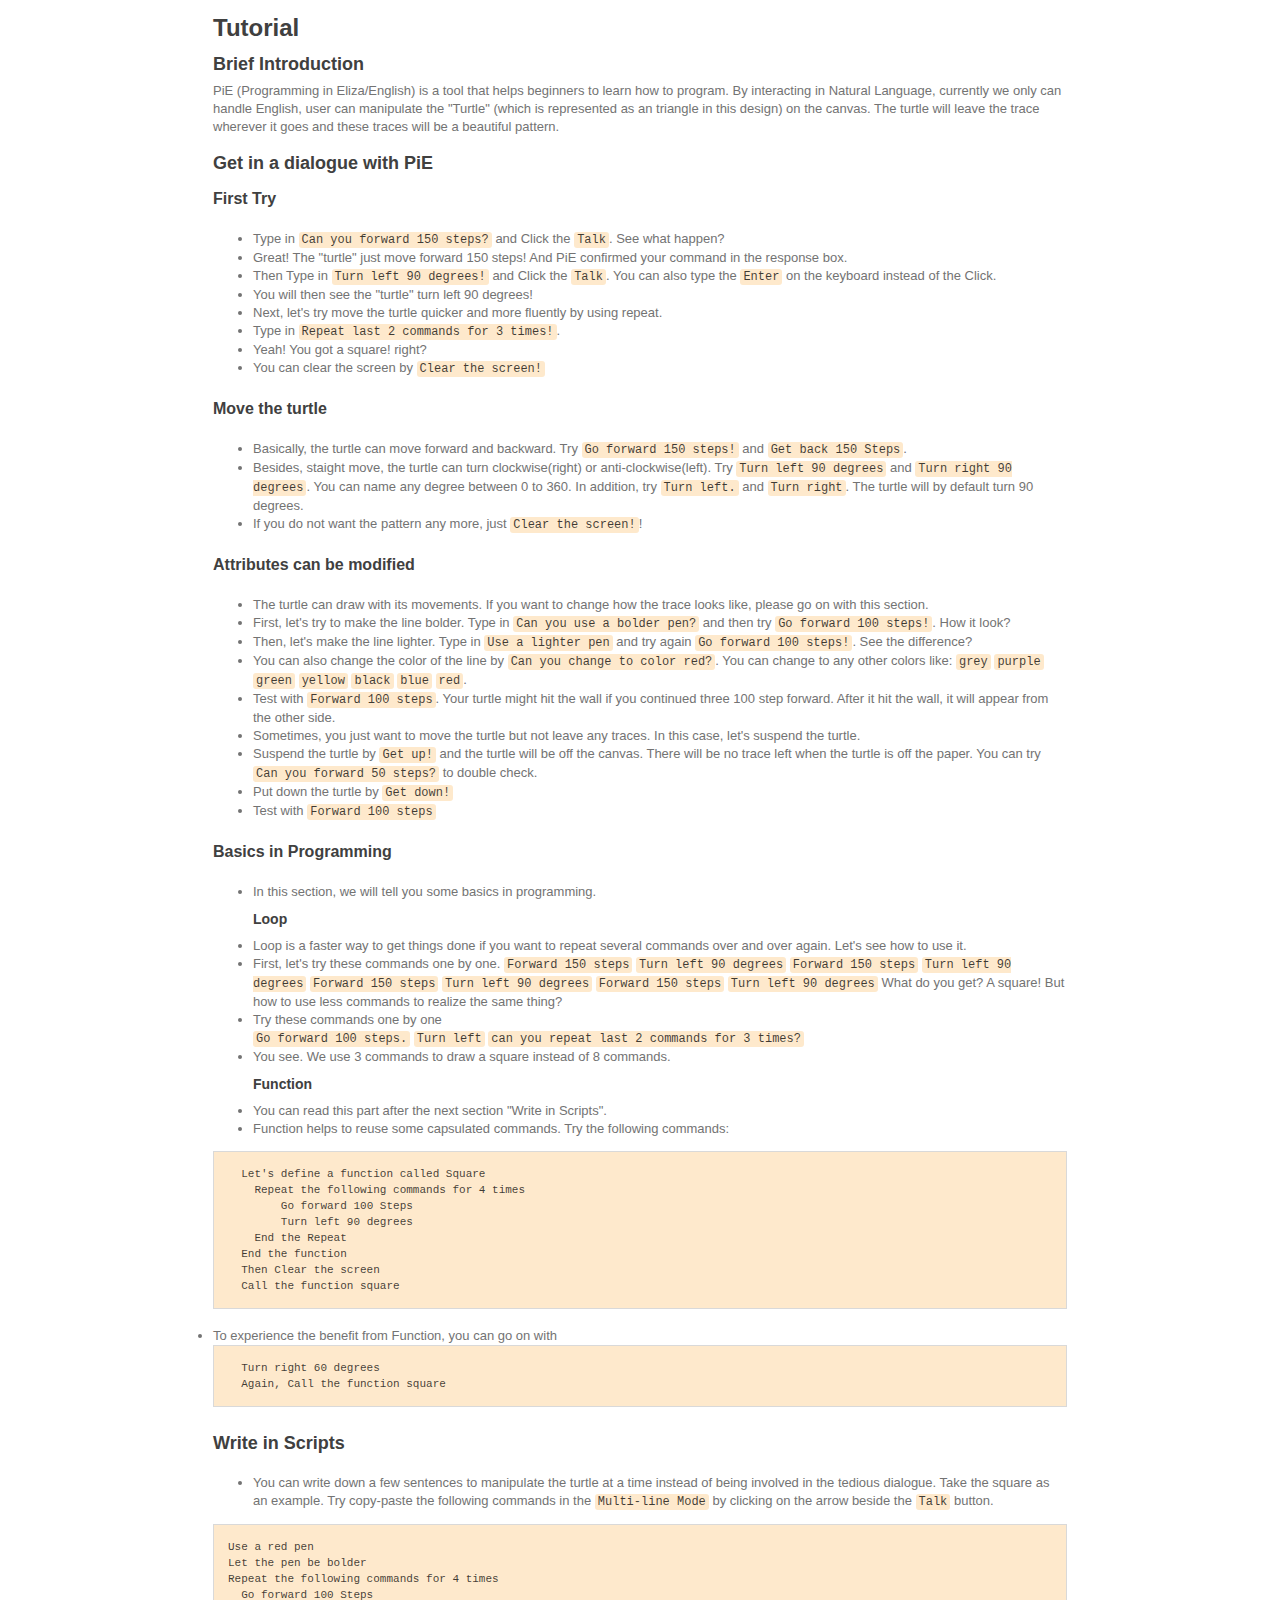
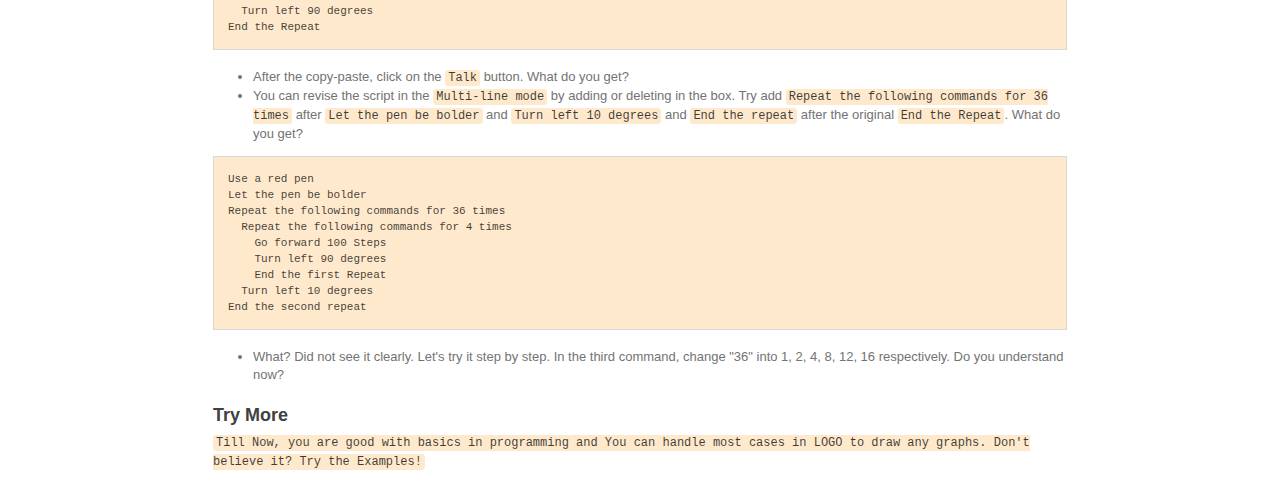
<file: tutorial.htm>
<!doctype html>
<html>
<head>
<meta charset="utf-8">
<meta name="viewport" content="width=device-width, initial-scale=1.0, user-scalable=yes">
<style>
h1,
h2,
h3,
h4,
h5,
h6,
p,
blockquote {
    margin: 0;
    padding: 0;
}
body {
    font-family: "Helvetica Neue", Helvetica, "Hiragino Sans GB", Arial, sans-serif;
    font-size: 13px;
    line-height: 18px;
    color: #737373;
    background-color: transparent;
    margin: 10px 13px 10px 13px;
}
table {
	margin: 10px 0 15px 0;
	border-collapse: collapse;
}
td,th {	
	border: 1px solid #ddd;
	padding: 3px 10px;
}
th {
	padding: 5px 10px;	
}

a {
    color: #0069d6;
}
a:hover {
    color: #0050a3;
    text-decoration: none;
}
a img {
    border: none;
}
p {
    margin-bottom: 9px;
}
h1,
h2,
h3,
h4,
h5,
h6 {
    color: #404040;
    line-height: 36px;
}
h1 {
    margin-bottom: 18px;
    font-size: 30px;
}
h2 {
    font-size: 24px;
}
h3 {
    font-size: 18px;
}
h4 {
    font-size: 16px;
}
h5 {
    font-size: 14px;
}
h6 {
    font-size: 13px;
}
hr {
    margin: 0 0 19px;
    border: 0;
    border-bottom: 1px solid #ccc;
}
blockquote {
    padding: 13px 13px 21px 15px;
    margin-bottom: 18px;
    font-family:georgia,serif;
    font-style: italic;
}
blockquote:before {
    content:"\201C";
    font-size:40px;
    margin-left:-10px;
    font-family:georgia,serif;
    color:#eee;
}
blockquote p {
    font-size: 14px;
    font-weight: 300;
    line-height: 18px;
    margin-bottom: 0;
    font-style: italic;
}
code, pre {
    font-family: Monaco, Andale Mono, Courier New, monospace;
}
code {
    background-color: #fee9cc;
    color: rgba(0, 0, 0, 0.75);
    padding: 1px 3px;
    font-size: 12px;
    -webkit-border-radius: 3px;
    -moz-border-radius: 3px;
    border-radius: 3px;
}
pre {
    background-color: #fee9cc;
    color: rgba(0, 0, 0, 0.75);
    display: block;
    padding: 14px;
    margin: 0 0 18px;
    line-height: 16px;
    font-size: 11px;
    border: 1px solid #d9d9d9;
    white-space: pre-wrap;
    word-wrap: break-word;
}
pre code {
    background-color: #fee9cc;
    color:rgba(0, 0, 0, 0.75);
    font-size: 11px;
    padding: 0;
}
sup {
    font-size: 0.83em;
    vertical-align: super;
    line-height: 0;
}
* {
	-webkit-print-color-adjust: exact;
}
@media screen and (min-width: 914px) {
    body {
        width: 854px;
        margin:10px auto;
    }
}
@media print {
	body,code,pre code,h1,h2,h3,h4,h5,h6 {
		color: black;
	}
	table, pre {
		page-break-inside: avoid;
	}
}
</style>
<title>Tutorial</title>

</head>
<body>
<h2>Tutorial</h2>

<h3>Brief Introduction</h3>

<p>PiE (Programming in Eliza/English) is a tool that helps beginners to learn how to program. By interacting in Natural Language, currently we only can handle English, user can manipulate the "Turtle" (which is represented as an triangle in this design) on the canvas. The turtle will leave the trace wherever it goes and these traces will be a beautiful pattern.</p>

<h3>Get in a dialogue with PiE</h3>

<h4>First Try</h4>

<ul>
<li>Type in <code>Can you forward 150 steps?</code> and Click the <code>Talk</code>. See what happen?</li>
<li>Great! The "turtle" just move forward 150 steps! And PiE confirmed your command in the response box.</li>
<li>Then Type in <code>Turn left 90 degrees!</code> and Click the <code>Talk</code>. You can also type the <code>Enter</code> on the keyboard instead of the Click.</li>
<li>You will then see the "turtle" turn left 90 degrees!</li>
<li>Next, let's try move the turtle quicker and more fluently by using repeat.</li>
<li>Type in <code>Repeat last 2 commands for 3 times!</code>.</li>
<li>Yeah! You got a square! right?</li>
<li>You can clear the screen by <code>Clear the screen!</code></li>
</ul>

<h4>Move the turtle</h4>

<ul>
<li>Basically, the turtle can move forward and backward. Try <code>Go forward 150 steps!</code> and <code>Get back 150 Steps</code>.</li>
<li>Besides, staight move, the turtle can turn clockwise(right) or anti-clockwise(left). Try <code>Turn left 90 degrees</code> and <code>Turn right 90 degrees</code>. You can name any degree between 0 to 360. In addition, try <code>Turn left.</code> and <code>Turn right</code>. The turtle will by default turn 90 degrees.</li>
<li>If you do not want the pattern any more, just <code>Clear the screen!</code>!</li>
</ul>


<h4>Attributes can be modified</h4>

<ul>
<li>The turtle can draw with its movements. If you want to change how the trace looks like, please go on with this section.</li>
<li>First, let's try to make the line bolder. Type in <code>Can you use a bolder pen?</code> and then try <code>Go forward 100 steps!</code>. How it look?
<li>Then, let's make the line lighter. Type in <code>Use a lighter pen</code> and try again <code>Go forward 100 steps!</code>. See the difference?
<li>You can also change the color of the line by <code>Can you change to color red?</code>. You can change to any other colors like: <code>grey</code> <code>purple</code> <code>green</code> <code>yellow</code> <code>black</code> <code>blue</code> <code>red</code>.</li>
<li>Test with <code>Forward 100 steps</code>. Your turtle might hit the wall if you continued three 100 step forward. After it hit the wall, it will appear from the other side.
<li>Sometimes, you just want to move the turtle but not leave any traces. In this case, let's suspend the turtle.</li>
<li>Suspend the turtle by <code>Get up!</code> and the turtle will be off the canvas. There will be no trace left when the turtle is off the paper. You can try <code>Can you forward 50 steps?</code> to double check.</li>
<li>Put down the turtle by <code>Get down!</code></li>
<li>Test with <code>Forward 100 steps</code>
</ul>


<h4>Basics in Programming</h4>

<ul>
<li>In this section, we will tell you some basics in programming.

<h5>Loop</h5></li>
<li>Loop is a faster way to get things done if you want to repeat several commands over and over again. Let's see how to use it.
<li>First, let's try these commands one by one.
    <code>Forward 150 steps</code>
    <code>Turn left 90 degrees</code>
    <code>Forward 150 steps</code>
    <code>Turn left 90 degrees</code>
    <code>Forward 150 steps</code>
    <code>Turn left 90 degrees</code>
    <code>Forward 150 steps</code>
    <code>Turn left 90 degrees</code>
    What do you get? A square! But how to use less commands to realize the same thing?</li>
<li>Try these commands one by one<br/>
<code>Go forward 100 steps.</code>
<code>Turn left</code>
<code>can you repeat last 2 commands for 3 times?</code></li>
<li>You see. We use 3 commands to draw a square instead of 8 commands.

<h5>Function</h5></li>
<li>You can read this part after the next section "Write in Scripts".</li>
<li>Function helps to reuse some capsulated commands. Try the following commands:</li>
</ul>

<pre><code>  Let's define a function called Square
    Repeat the following commands for 4 times
        Go forward 100 Steps        
        Turn left 90 degrees
    End the Repeat
  End the function
  Then Clear the screen
  Call the function square
</code></pre>

<li>To experience the benefit from Function, you can go on with</li>
<pre><code>  Turn right 60 degrees
  Again, Call the function square 
</code></pre>

<h3>Write in Scripts</h3>

<ul>
<li>You can write down a few sentences to manipulate the turtle at a time instead of being involved in the tedious dialogue. Take the square as an example. Try copy-paste the following commands in the <code>Multi-line Mode</code> by clicking on the arrow beside the <code>Talk</code> button.</li>
</ul>


<pre><code>Use a red pen
Let the pen be bolder
Repeat the following commands for 4 times
  Go forward 100 Steps
  Turn left 90 degrees
End the Repeat
</code></pre>

<ul>
<li>After the copy-paste, click on the <code>Talk</code> button. What do you get?</li>
<li>You can revise the script in the <code>Multi-line mode</code> by adding or deleting in the box. Try add <code>Repeat the following commands for 36 times</code> after <code>Let the pen be bolder</code> and <code>Turn left 10 degrees</code> and <code>End the repeat</code> after the original <code>End the Repeat</code>. What do you get?</li>
</ul>


<pre><code>Use a red pen
Let the pen be bolder
Repeat the following commands for 36 times
  Repeat the following commands for 4 times
    Go forward 100 Steps
    Turn left 90 degrees
    End the first Repeat
  Turn left 10 degrees
End the second repeat
</code></pre>

<ul>
<li>What? Did not see it clearly. Let's try it step by step. In the third command, change "36" into 1, 2, 4, 8, 12, 16 respectively. Do you understand now?</li>
</ul>


<h3>Try More</h3>

<p><code>Till Now, you are good with basics in programming and You can handle most cases in LOGO to draw any graphs. Don't believe it? Try the Examples!</code></p>
</body>
</html>
</file>
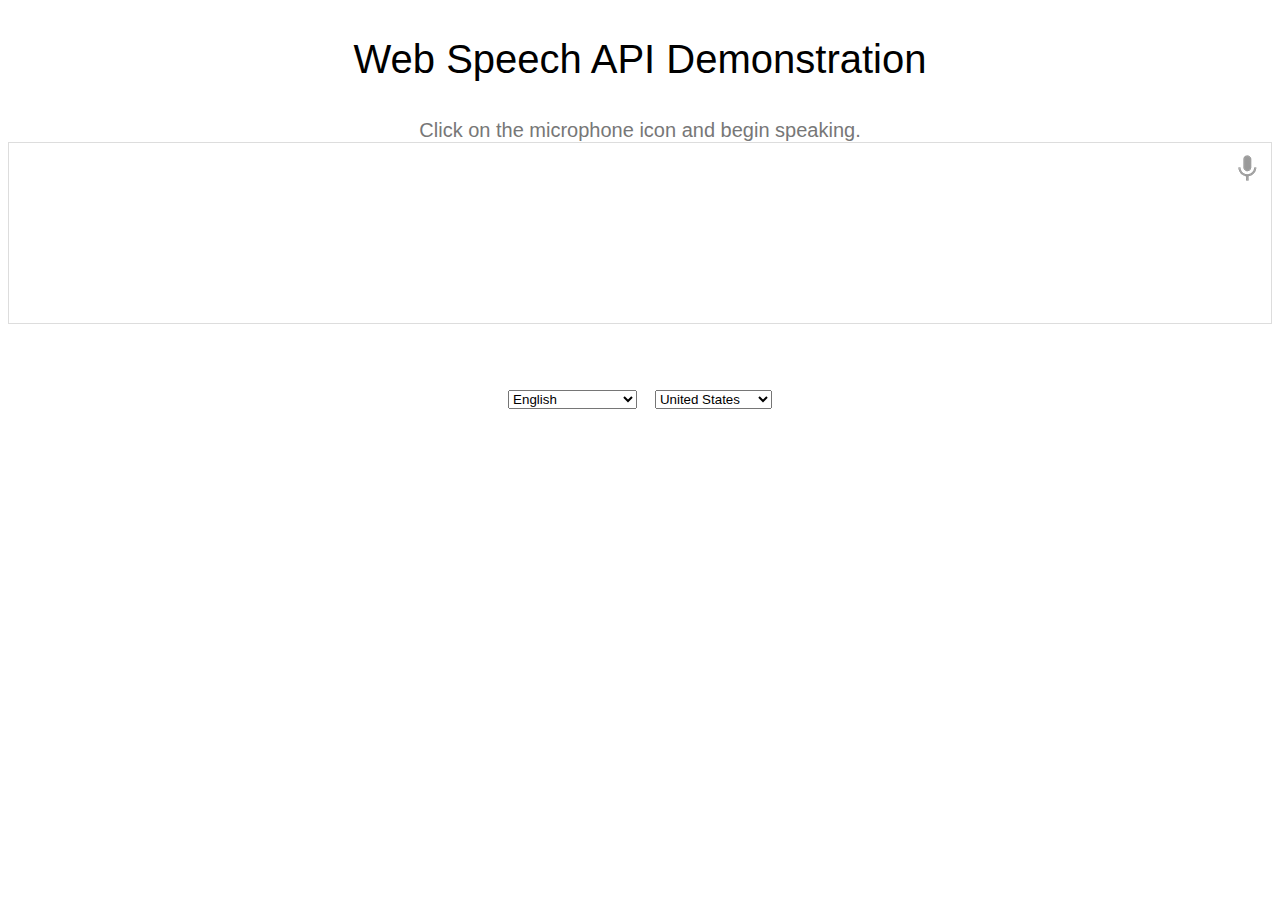
<file: speech/webspeechdemo.html>
<!DOCTYPE html>
<meta charset="utf-8">
<title>Web Speech API Demo</title>
<style>
  * {
    font-family: Verdana, Arial, sans-serif;
  }
  a:link {
    color:#000;
    text-decoration: none;
  }
  a:visited {
    color:#000;
  }
  a:hover {
    color:#33F;
  }
  .button {
    background: -webkit-linear-gradient(top,#008dfd 0,#0370ea 100%);
    border: 1px solid #076bd2;
    border-radius: 3px;
    color: #fff;
    display: none;
    font-size: 13px;
    font-weight: bold;
    line-height: 1.3;
    padding: 8px 25px;
    text-align: center;
    text-shadow: 1px 1px 1px #076bd2;
    letter-spacing: normal;
  }
  .center {
    padding: 10px;
    text-align: center;
  }
  .final {
    color: black;
    padding-right: 3px; 
  }
  .interim {
    color: gray;
  }
  .info {
    font-size: 14px;
    text-align: center;
    color: #777;
    display: none;
  }
  .right {
    float: right;
  }
  .sidebyside {
    display: inline-block;
    width: 45%;
    min-height: 40px;
    text-align: left;
    vertical-align: top;
  }
  #headline {
    font-size: 40px;
    font-weight: 300;
  }
  #info {
    font-size: 20px;
    text-align: center;
    color: #777;
    visibility: hidden;
  }
  #results {
    font-size: 14px;
    font-weight: bold;
    border: 1px solid #ddd;
    padding: 15px;
    text-align: left;
    min-height: 150px;
  }
  #start_button {
    border: 0;
    background-color:transparent;
    padding: 0;
  }
</style>
<h1 class="center" id="headline">
  <a href="http://dvcs.w3.org/hg/speech-api/raw-file/tip/speechapi.html">
    Web Speech API</a> Demonstration</h1>
<div id="info">
  <p id="info_start">Click on the microphone icon and begin speaking.</p>
  <p id="info_speak_now">Speak now.</p>
  <p id="info_no_speech">No speech was detected. You may need to adjust your
    <a href="//support.google.com/chrome/bin/answer.py?hl=en&amp;answer=1407892">
      microphone settings</a>.</p>
  <p id="info_no_microphone" style="display:none">
    No microphone was found. Ensure that a microphone is installed and that
    <a href="//support.google.com/chrome/bin/answer.py?hl=en&amp;answer=1407892">
    microphone settings</a> are configured correctly.</p>
  <p id="info_allow">Click the "Allow" button above to enable your microphone.</p>
  <p id="info_denied">Permission to use microphone was denied.</p>
  <p id="info_blocked">Permission to use microphone is blocked. To change,
    go to chrome://settings/contentExceptions#media-stream</p>
  <p id="info_upgrade">Web Speech API is not supported by this browser.
     Upgrade to <a href="//www.google.com/chrome">Chrome</a>
     version 25 or later.</p>
</div>
<div class="right">
  <button id="start_button" onclick="startButton(event)">
    <img id="start_img" src="mic.gif" alt="Start"></button>
</div>
<div id="results">
  <span id="final_span" class="final"></span>
  <span id="interim_span" class="interim"></span>
  <p>
</div>
<div class="center">
  <div class="sidebyside" style="text-align:right">
    <button id="copy_button" class="button" onclick="copyButton()">
      Copy and Paste</button>
    <div id="copy_info" class="info">
      Press Control-C to copy text.<br>(Command-C on Mac.)
    </div>
  </div>
  <div class="sidebyside">
    <button id="email_button" class="button" onclick="emailButton()">
      Create Email</button>
    <div id="email_info" class="info">
      Text sent to default email application.<br>
      (See chrome://settings/handlers to change.)
    </div>
  </div>
  <p>
  <div id="div_language">
    <select id="select_language" onchange="updateCountry()"></select>
    &nbsp;&nbsp;
    <select id="select_dialect"></select>
  </div>
</div>
<script>
var langs =
[['Afrikaans',       ['af-ZA']],
 ['Bahasa Indonesia',['id-ID']],
 ['Bahasa Melayu',   ['ms-MY']],
 ['Català',          ['ca-ES']],
 ['Čeština',         ['cs-CZ']],
 ['Deutsch',         ['de-DE']],
 ['English',         ['en-AU', 'Australia'],
                     ['en-CA', 'Canada'],
                     ['en-IN', 'India'],
                     ['en-NZ', 'New Zealand'],
                     ['en-ZA', 'South Africa'],
                     ['en-GB', 'United Kingdom'],
                     ['en-US', 'United States']],
 ['Español',         ['es-AR', 'Argentina'],
                     ['es-BO', 'Bolivia'],
                     ['es-CL', 'Chile'],
                     ['es-CO', 'Colombia'],
                     ['es-CR', 'Costa Rica'],
                     ['es-EC', 'Ecuador'],
                     ['es-SV', 'El Salvador'],
                     ['es-ES', 'España'],
                     ['es-US', 'Estados Unidos'],
                     ['es-GT', 'Guatemala'],
                     ['es-HN', 'Honduras'],
                     ['es-MX', 'México'],
                     ['es-NI', 'Nicaragua'],
                     ['es-PA', 'Panamá'],
                     ['es-PY', 'Paraguay'],
                     ['es-PE', 'Perú'],
                     ['es-PR', 'Puerto Rico'],
                     ['es-DO', 'República Dominicana'],
                     ['es-UY', 'Uruguay'],
                     ['es-VE', 'Venezuela']],
 ['Euskara',         ['eu-ES']],
 ['Français',        ['fr-FR']],
 ['Galego',          ['gl-ES']],
 ['Hrvatski',        ['hr_HR']],
 ['IsiZulu',         ['zu-ZA']],
 ['Íslenska',        ['is-IS']],
 ['Italiano',        ['it-IT', 'Italia'],
                     ['it-CH', 'Svizzera']],
 ['Magyar',          ['hu-HU']],
 ['Nederlands',      ['nl-NL']],
 ['Norsk bokmål',    ['nb-NO']],
 ['Polski',          ['pl-PL']],
 ['Português',       ['pt-BR', 'Brasil'],
                     ['pt-PT', 'Portugal']],
 ['Română',          ['ro-RO']],
 ['Slovenčina',      ['sk-SK']],
 ['Suomi',           ['fi-FI']],
 ['Svenska',         ['sv-SE']],
 ['Türkçe',          ['tr-TR']],
 ['български',       ['bg-BG']],
 ['Pусский',         ['ru-RU']],
 ['Српски',          ['sr-RS']],
 ['한국어',            ['ko-KR']],
 ['中文',             ['cmn-Hans-CN', '普通话 (中国大陆)'],
                     ['cmn-Hans-HK', '普通话 (香港)'],
                     ['cmn-Hant-TW', '中文 (台灣)'],
                     ['yue-Hant-HK', '粵語 (香港)']],
 ['日本語',           ['ja-JP']],
 ['Lingua latīna',   ['la']]];

for (var i = 0; i < langs.length; i++) {
  select_language.options[i] = new Option(langs[i][0], i);
}
select_language.selectedIndex = 6;
updateCountry();
select_dialect.selectedIndex = 6;
showInfo('info_start');

function updateCountry() {
  for (var i = select_dialect.options.length - 1; i >= 0; i--) {
    select_dialect.remove(i);
  }
  var list = langs[select_language.selectedIndex];
  for (var i = 1; i < list.length; i++) {
    select_dialect.options.add(new Option(list[i][1], list[i][0]));
  }
  select_dialect.style.visibility = list[1].length == 1 ? 'hidden' : 'visible';
}

var create_email = false;
var final_transcript = '';
var recognizing = false;
var ignore_onend;
var start_timestamp;
if (!('webkitSpeechRecognition' in window)) {
  upgrade();
} else {
  start_button.style.display = 'inline-block';
  var recognition = new webkitSpeechRecognition();
  recognition.continuous = true;
  recognition.interimResults = true;

  recognition.onstart = function() {
    recognizing = true;
    showInfo('info_speak_now');
    start_img.src = 'mic-animate.gif';
  };

  recognition.onerror = function(event) {
    if (event.error == 'no-speech') {
      start_img.src = 'mic.gif';
      showInfo('info_no_speech');
      ignore_onend = true;
    }
    if (event.error == 'audio-capture') {
      start_img.src = 'mic.gif';
      showInfo('info_no_microphone');
      ignore_onend = true;
    }
    if (event.error == 'not-allowed') {
      if (event.timeStamp - start_timestamp < 100) {
        showInfo('info_blocked');
      } else {
        showInfo('info_denied');
      }
      ignore_onend = true;
    }
  };

  recognition.onend = function() {
    recognizing = false;
    if (ignore_onend) {
      return;
    }
    start_img.src = 'mic.gif';
    if (!final_transcript) {
      showInfo('info_start');
      return;
    }
    showInfo('');
    if (window.getSelection) {
      window.getSelection().removeAllRanges();
      var range = document.createRange();
      range.selectNode(document.getElementById('final_span'));
      window.getSelection().addRange(range);
    }
    if (create_email) {
      create_email = false;
      createEmail();
    }
  };

  recognition.onresult = function(event) {
    var interim_transcript = '';
    for (var i = event.resultIndex; i < event.results.length; ++i) {
      if (event.results[i].isFinal) {
        final_transcript += event.results[i][0].transcript;
      } else {
        interim_transcript += event.results[i][0].transcript;
      }
    }
    final_transcript = capitalize(final_transcript);
    final_span.innerHTML = linebreak(final_transcript);
    interim_span.innerHTML = linebreak(interim_transcript);
    if (final_transcript || interim_transcript) {
      showButtons('inline-block');
    }
  };
}

function upgrade() {
  start_button.style.visibility = 'hidden';
  showInfo('info_upgrade');
}

var two_line = /\n\n/g;
var one_line = /\n/g;
function linebreak(s) {
  return s.replace(two_line, '<p></p>').replace(one_line, '<br>');
}

var first_char = /\S/;
function capitalize(s) {
  return s.replace(first_char, function(m) { return m.toUpperCase(); });
}

function createEmail() {
  var n = final_transcript.indexOf('\n');
  if (n < 0 || n >= 80) {
    n = 40 + final_transcript.substring(40).indexOf(' ');
  }
  var subject = encodeURI(final_transcript.substring(0, n));
  var body = encodeURI(final_transcript.substring(n + 1));
  window.location.href = 'mailto:?subject=' + subject + '&body=' + body;
}

function copyButton() {
  if (recognizing) {
    recognizing = false;
    recognition.stop();
  }
  copy_button.style.display = 'none';
  copy_info.style.display = 'inline-block';
  showInfo('');
}

function emailButton() {
  if (recognizing) {
    create_email = true;
    recognizing = false;
    recognition.stop();
  } else {
    createEmail();
  }
  email_button.style.display = 'none';
  email_info.style.display = 'inline-block';
  showInfo('');
}

function startButton(event) {
  if (recognizing) {
    recognition.stop();
    return;
  }
  final_transcript = '';
  recognition.lang = select_dialect.value;
  recognition.start();
  ignore_onend = false;
  final_span.innerHTML = '';
  interim_span.innerHTML = '';
  start_img.src = 'mic-slash.gif';
  showInfo('info_allow');
  showButtons('none');
  start_timestamp = event.timeStamp;
}

function showInfo(s) {
  if (s) {
    for (var child = info.firstChild; child; child = child.nextSibling) {
      if (child.style) {
        child.style.display = child.id == s ? 'inline' : 'none';
      }
    }
    info.style.visibility = 'visible';
  } else {
    info.style.visibility = 'hidden';
  }
}

var current_style;
function showButtons(style) {
  if (style == current_style) {
    return;
  }
  current_style = style;
  copy_button.style.display = style;
  email_button.style.display = style;
  copy_info.style.display = 'none';
  email_info.style.display = 'none';
}
</script>
</file>
<file: logo.css>
h1, h2, h3, p { margin-bottom: 6pt; margin-top: 6pt; }
body, p, h1, h2, h3 { font-family: sans-serif; }
dt, dd { font-size: 8pt; }
code { font-family: monospace; }

/* Language Reference */

#guide {
    position: absolute;
    right:10px;
    top: 10px;
    width: 400px;

    padding: 5pt;
    padding-top: 0px;

    z-index: 10;

    color: black;
    background-color: white;
    border: solid 1px black;
}

#guide_body { width: 400px; height: 450px; border: none; }
#guide #toggle_link { display: block; float: right; margin-top: 8pt; }

/* Graphical and Textual Display */

#display {
    width: 760px;
    height: 480px;
    position: relative;
}

#sandbox {
    position: absolute;
    border: solid 1px black;
    z-index: 0;
}

#sandbox span {
    color: red; background-color: yellow; font-weight: bold;
}

#turtle {
    position: absolute; border: solid 1px black; z-index: 1;
}

#overlay {
    width: 740px;
    height: 460px;
    padding: 10px;
    margin: 0;
    position: absolute;
    z-index: 2;
    background-color: transparent;
    overflow: hidden;
    white-space: pre-wrap;
    font-family: Monospace;
}

/* User Input */

#input {
    width: 760px; padding: 0; padding-top: 5px;
}

#entry_single {
    width: 660px; font-family: monospace;
}

#entry_multi {
    width: 660px; height: 200px; font-family: monospace;
}
</file>
